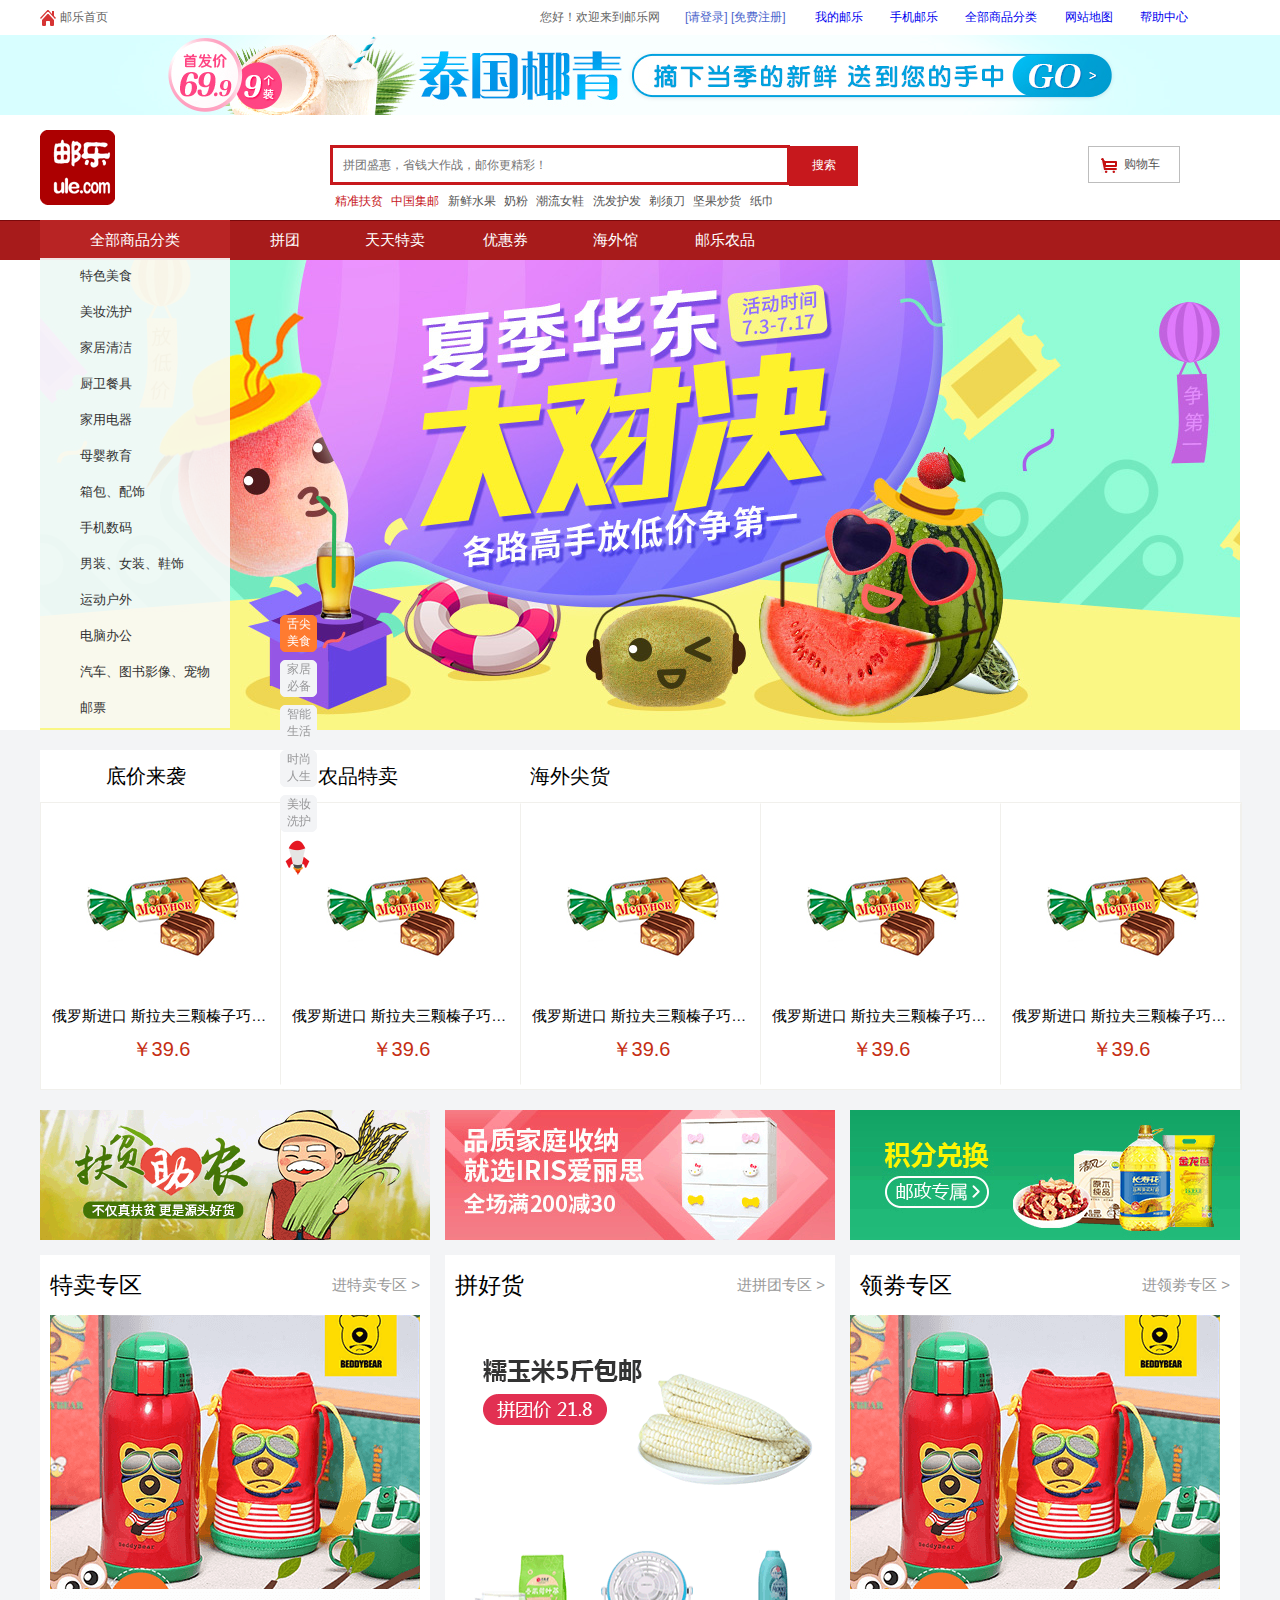
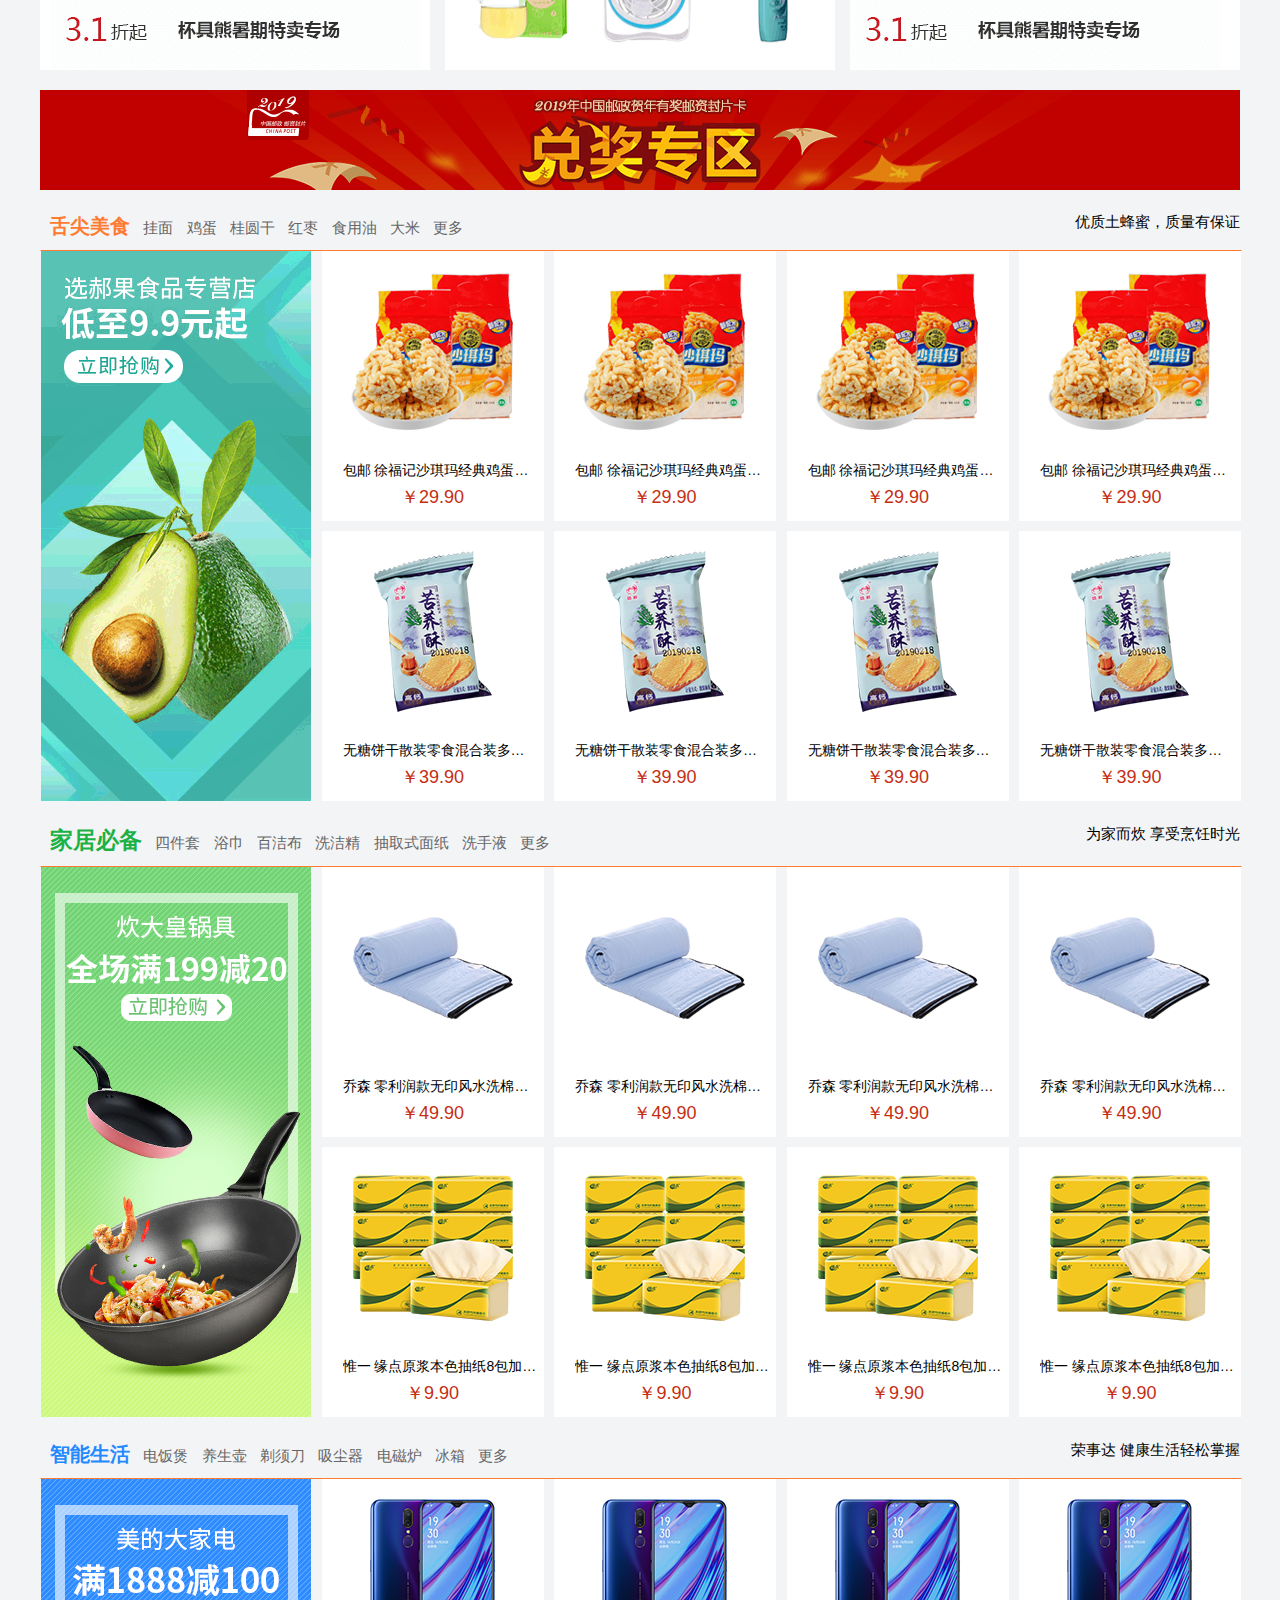
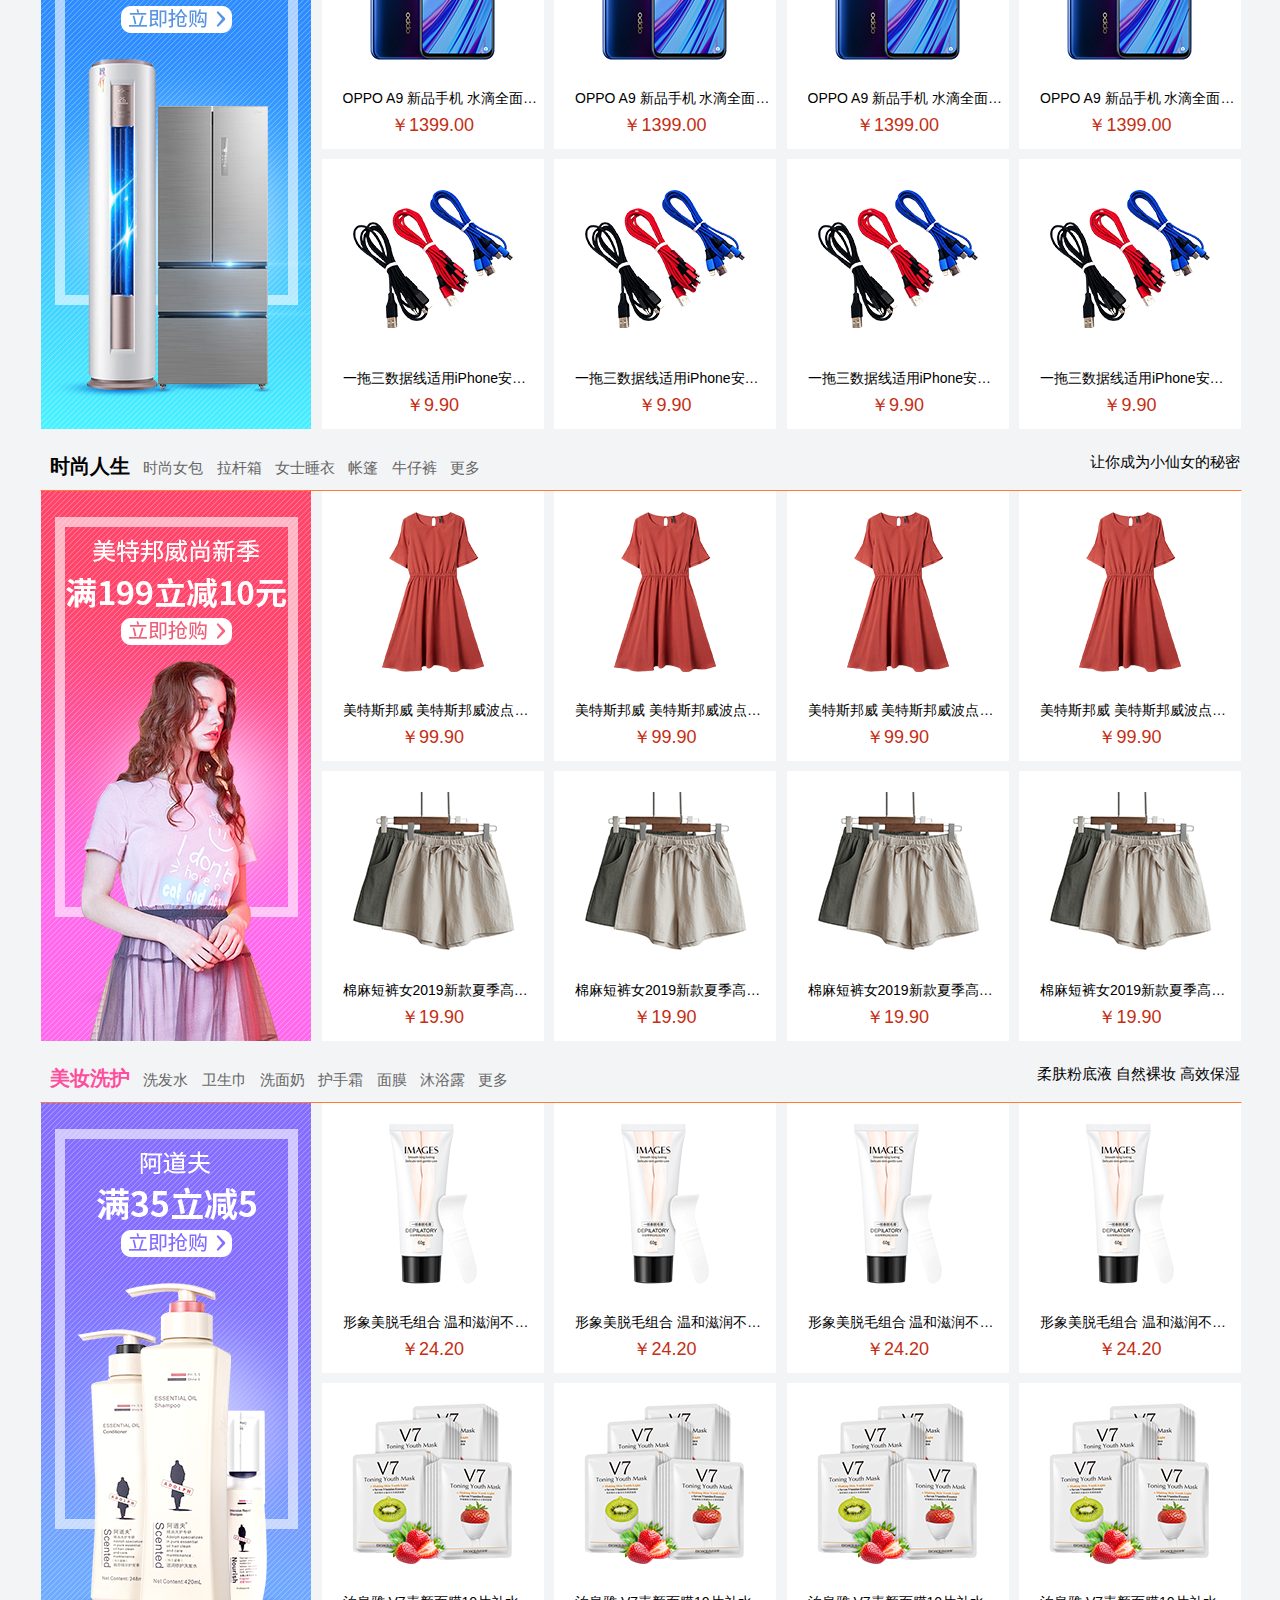
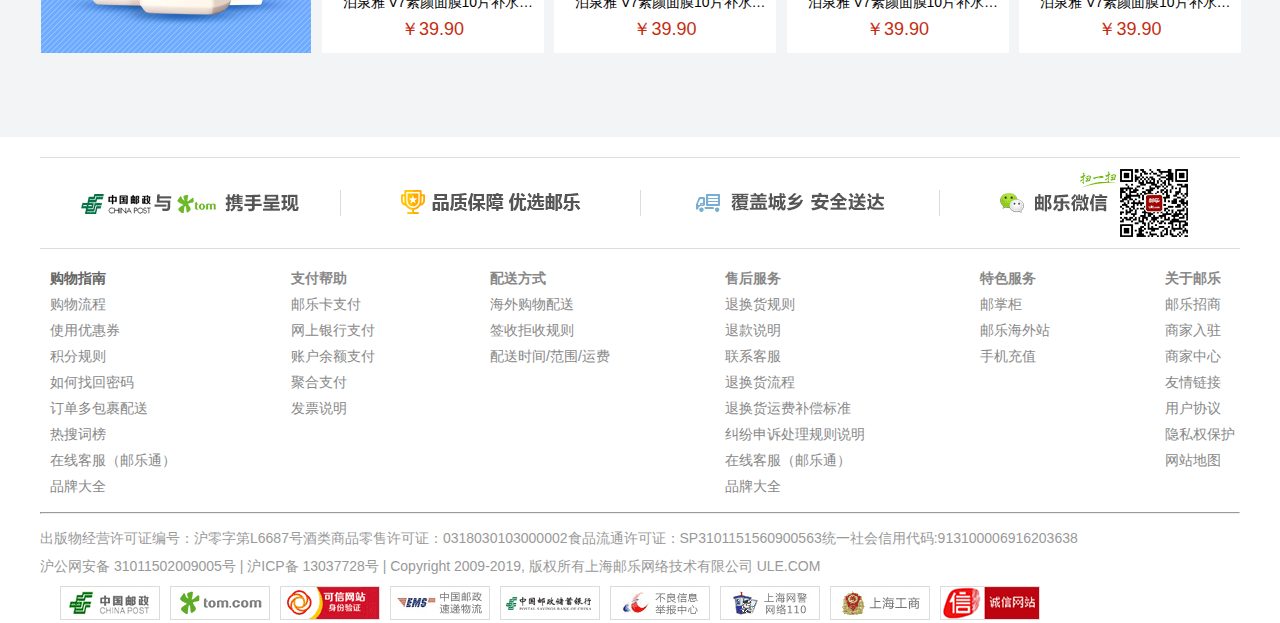
<file: index.html>
<!DOCTYPE html>
<html>

	<head>
		<meta charset="UTF-8">
		<title>邮乐网-网上购物新选择</title>
		<link rel="stylesheet" type="text/css" href="css/global.css" />
		<link rel="stylesheet" type="text/css" href="css/style.css" />
		<script type="text/javascript" src="js/jquery-1.12.4.js"></script>
		<script type="text/javascript" src="js/index.js"></script>
	</head>
	<body>
		<div class="top">
			<div class="main">
				<div class="top_le">
					<div style="padding-top: 10px;float: left;width:15px ;"><img src="img/top_1.png" /></div>
					<div style="line-height: 35px;float: left;margin-left: 5px;">
						<a href="index.html">邮乐首页</a>
					</div>
				</div>
				<div class="top_ri">
					<div class="top_ri_1">
						<a name="mmm6">您好！欢迎来到邮乐网</a>
					</div>
					<div class="top_ri_2">
						<a href="dl.html">[请登录]</a>
						<a href="zc.html">[免费注册]</a>
					</div>
					<div class="top_ri_3">
						<a href="#" class="hhh">我的邮乐</a>
						<!--<ul class="nnn">
							<li>我的订单</li>
							<li>我的收藏</li>
							<li>我的消息</li>
						</ul>-->
					</div>
					<div class="top_ri_5">
						<a href="#">手机邮乐</a>
					</div>
					<div class="top_ri_4">
						<a href="#">全部商品分类</a>
					</div>
					<div class="top_ri_5">
						<a href="#">网站地图</a>
					</div>
					<div class="top_ri_5">

						<a href="#">帮助中心</a>

					</div>
				</div>

			</div>
			<div class="dd1">
			</div>
			<div class="main">
				<div class="se_1">
					<div style="margin-top: 15px;float: left;width:290px ;">
						<a href="index.html"><img src="img/top2.png" /></a>
					</div>
					<div style="float: left;margin-top: 30px;">
						<input type="search" placeholder="拼团盛惠，省钱大作战，邮你更精彩！" class="inp" />
						<input type="submit" class="sub" value="搜索" />
						<div class="dhl_d">
							<span><a href="#" style="color: #c7181d;">精准扶贫</a></span>
							<span><a href="#" style="color: #c7181d;">中国集邮</a></span>
							<span><a href="#"> 新鲜水果</a></span>
							<span><a href="#">奶粉</a></span>
							<span><a href="#">潮流女鞋</a></span>
							<span><a href="#"> 洗发护发</a></span>
							<span><a href="#"> 剃须刀</a></span>
							<span><a href="#"> 坚果炒货</a></span>
							<span><a href="#">纸巾</a></span>

						</div>
					</div>
					<div class="gwc">
						<div style="margin-left: 10px;">
							<a href="shopping.html">
								<span style="float: left;width: 20px;"><img src="img/gwc.gif" style="padding-top: 10px;" /></span>
								<span style="float: left;width: 45px;line-height: 35px;margin-left: 5px;">购物车</span>
							</a>
						</div>
					</div>
				</div>
			</div>

		</div>
		<div class="dhl">
			<div class="main">
				<ul>
					<li class="fo1">全部商品分类</li>
					<li class="fo2">拼团</li>
					<li class="fo2">
						<a href="meidi.html">天天特卖</a>
					</li>
					<li class="fo2">优惠券</li>
					<li class="fo2">海外馆</li>
					<li class="fo2">邮乐农品</li>
				</ul>
</div>
 <!--<div style="background-color: #999999;float:left;width: 100%;height: 200px;"> </div>-->
<div class="main">
				<div class="lb">
					<ul>
						<li><img src="img/lb_1.jpg" /></li>
						<li><img src="img/lb_2.jpg" /></li>
						<li><img src="img/lb_3.jpg" /></li>
						<li><img src="img/lb_4.jpg" /></li>
					</ul>
				</div>
				<div class="re_1">
					<div class="ds_1">特色美食
						<div class="me1">
							<div class="me2">
								<div class="me3">新鲜水果</div>
								<div class="me4">
									<span>杨梅</span>
									<span>樱桃</span>
									<span>芒果</span>
									<span>桃荔枝</span>
									<span>哈密瓜/甜瓜柠檬</span>
									<span>苹果</span>
									<span>橙/橘/柚子</span>
									<span>梨</span>
									<span>百香果</span>
									<span>奇异果</span>
									<span>香蕉</span>
									<span>枇杷</span>
									<span>菠萝/凤梨</span>
									<span>火龙果</span>
									<span>榴莲/山竹</span>
									<span>芭乐/番石榴/石榴</span>
									<span>牛油果/蓝莓</span>
									<div style="width: 610px;float: right;">
										<hr/>
									</div>
								</div>
							</div>
							<div class="me2">
								<div class="me3">蔬菜果类</div>
								<div class="me4">
									<span>蛋类</span>
									<span>土豆/洋芋</span>
									<span>地瓜/红薯</span>
									<span>玉米</span>
									<span>茄果</span>
									<span>瓜类</span>
									<span>葱姜蒜椒</span>
									<span>菌菇类</span>
									<span>根茎类</span>
									<span>叶菜类</span>
									<span>肉类</span>
									<span>海鲜水产</span>
									<div style="width: 610px;float: right;">
										<hr/>
									</div>
								</div>
							</div>
							<div class="me2">
								<div class="me3">休闲零食</div>
								<div class="me4">
									<span>坚果炒货</span>
									<span>肉类零食</span>
									<span>膨化零食</span>
									<span>海味小食</span>
									<span>饼干糕点</span>
									<span>蜜饯果干</span>
									<span>糖果/巧克力</span>
									<span>果冻布丁</span>
									<div style="width: 610px;float: right;">
										<hr/>
									</div>
								</div>
							</div>
							<div class="me2">
								<div class="me3">蔬菜果类</div>
								<div class="me4">
									<span>蛋类</span>
									<span>土豆/洋芋</span>
									<span>地瓜/红薯</span>
									<span>玉米</span>
									<span>茄果</span>
									<span>瓜类</span>
									<span>葱姜蒜椒</span>
									<span>菌菇类</span>
									<span>根茎类</span>
									<span>叶菜类</span>
									<span>肉类</span>
									<span>海鲜水产</span>
									<div style="width: 610px;float: right;">
										<hr/>
									</div>
								</div>
							</div>
							<div class="me2">
								<div class="me3">休闲零食</div>
								<div class="me4">
									<span>坚果炒货</span>
									<span>肉类零食</span>
									<span>膨化零食</span>
									<span>海味小食</span>
									<span>饼干糕点</span>
									<span>蜜饯果干</span>
									<span>糖果/巧克力</span>
									<span>果冻布丁</span>
									<div style="width: 610px;float: right;">
										<hr/>
									</div>
								</div>
							</div>
							<div style="float: right;margin-top: -300px;"><img src="img/hhh_1.gif" alt="" /></div>
							<div class="me2">
								<div class="me3">新鲜水果</div>
								<div class="me4">
									<span>杨梅</span>
									<span>樱桃</span>
									<span>芒果</span>
									<span>桃荔枝</span>
									<span>哈密瓜/甜瓜柠檬</span>
									<span>苹果</span>
									<span>橙/橘/柚子</span>
									<span>梨</span>
									<span>百香果</span>
									<span>奇异果</span>
									<span>香蕉</span>
									<span>枇杷</span>
									<span>菠萝/凤梨</span>
									<span>火龙果</span>
									<span>榴莲/山竹</span>
									<span>芭乐/番石榴/石榴</span>
									<span>牛油果/蓝莓</span>
								</div>

							</div>

						</div>

					</div>

					<div class="ds_1">美妆洗护
						<div class="me1">

							<div class="me2">
								<div class="me3">新鲜水果</div>
								<div class="me4">
									<span>杨梅</span>
									<span>樱桃</span>
									<span>芒果</span>
									<span>桃荔枝</span>
									<span>哈密瓜/甜瓜柠檬</span>
									<span>苹果</span>
									<span>橙/橘/柚子</span>
									<span>梨</span>
									<span>百香果</span>
									<span>奇异果</span>
									<span>香蕉</span>
									<span>枇杷</span>
									<span>菠萝/凤梨</span>
									<span>火龙果</span>
									<span>榴莲/山竹</span>
									<span>芭乐/番石榴/石榴</span>
									<span>牛油果/蓝莓</span>
									<div style="width: 610px;float: right;">
										<hr/>
									</div>
								</div>
							</div>
							<div class="me2">
								<div class="me3">蔬菜果类</div>
								<div class="me4">
									<span>蛋类</span>
									<span>土豆/洋芋</span>
									<span>地瓜/红薯</span>
									<span>玉米</span>
									<span>茄果</span>
									<span>瓜类</span>
									<span>葱姜蒜椒</span>
									<span>菌菇类</span>
									<span>根茎类</span>
									<span>叶菜类</span>
									<span>肉类</span>
									<span>海鲜水产</span>
									<div style="width: 610px;float: right;">
										<hr/>
									</div>
								</div>
							</div>
							<div class="me2">
								<div class="me3">休闲零食</div>
								<div class="me4">
									<span>坚果炒货</span>
									<span>肉类零食</span>
									<span>膨化零食</span>
									<span>海味小食</span>
									<span>饼干糕点</span>
									<span>蜜饯果干</span>
									<span>糖果/巧克力</span>
									<span>果冻布丁</span>
									<div style="width: 610px;float: right;">
										<hr/>
									</div>
								</div>
							</div>
							<div class="me2">
								<div class="me3">蔬菜果类</div>
								<div class="me4">
									<span>蛋类</span>
									<span>土豆/洋芋</span>
									<span>地瓜/红薯</span>
									<span>玉米</span>
									<span>茄果</span>
									<span>瓜类</span>
									<span>葱姜蒜椒</span>
									<span>菌菇类</span>
									<span>根茎类</span>
									<span>叶菜类</span>
									<span>肉类</span>
									<span>海鲜水产</span>
									<div style="width: 610px;float: right;">
										<hr/>
									</div>
								</div>
							</div>
							<div class="me2">
								<div class="me3">休闲零食</div>
								<div class="me4">
									<span>坚果炒货</span>
									<span>肉类零食</span>
									<span>膨化零食</span>
									<span>海味小食</span>
									<span>饼干糕点</span>
									<span>蜜饯果干</span>
									<span>糖果/巧克力</span>
									<span>果冻布丁</span>
								</div>
							</div>
							<div style="float: right;margin-top: -300px;"><img src="img/hhh_2.gif" alt="" /></div>
						</div>
					</div>
					<div class="ds_1">家居清洁
						<div class="me1">
							<div class="me2">
								<div class="me3">蔬菜果类</div>
								<div class="me4">
									<span>蛋类</span>
									<span>土豆/洋芋</span>
									<span>地瓜/红薯</span>
									<span>玉米</span>
									<span>茄果</span>
									<span>瓜类</span>
									<span>葱姜蒜椒</span>
									<span>菌菇类</span>
									<span>根茎类</span>
									<span>叶菜类</span>
									<span>肉类</span>
									<span>海鲜水产</span>
									<div style="width: 610px;float: right;">
										<hr/>
									</div>
								</div>
							</div>
							<div class="me2">
								<div class="me3">休闲零食</div>
								<div class="me4">
									<span>坚果炒货</span>
									<span>肉类零食</span>
									<span>膨化零食</span>
									<span>海味小食</span>
									<span>饼干糕点</span>
									<span>蜜饯果干</span>
									<span>糖果/巧克力</span>
									<span>果冻布丁</span>
								</div>
							</div>

							<div style="float: right;margin-top: -80px;"><img src="img/hhh_3.gif" alt="" /></div>
						</div>
					</div>
					<div class="ds_1">厨卫餐具

						<div class="me1">
							<div class="me2">
								<div class="me3">休闲零食</div>
								<div class="me4">
									<span>坚果炒货</span>
									<span>肉类零食</span>
									<span>膨化零食</span>
									<span>海味小食</span>
									<span>饼干糕点</span>
									<span>蜜饯果干</span>
									<span>糖果/巧克力</span>
									<span>果冻布丁</span>
									<div style="width: 610px;float: right;">
										<hr/>
									</div>
								</div>
							</div>
							<div class="me2">
								<div class="me3">新鲜水果</div>
								<div class="me4">
									<span>杨梅</span>
									<span>樱桃</span>
									<span>芒果</span>
									<span>桃荔枝</span>
									<span>哈密瓜/甜瓜柠檬</span>
									<span>苹果</span>
									<span>橙/橘/柚子</span>
									<span>梨</span>
									<span>百香果</span>
									<span>奇异果</span>
									<span>香蕉</span>
									<span>枇杷</span>
									<span>菠萝/凤梨</span>
									<span>火龙果</span>
									<span>榴莲/山竹</span>
									<span>芭乐/番石榴/石榴</span>
									<span>牛油果/蓝莓</span>
									<div style="width: 610px;float: right;">
										<hr/>
									</div>
								</div>
							</div>
							<div class="me2">
								<div class="me3">蔬菜果类</div>
								<div class="me4">
									<span>蛋类</span>
									<span>土豆/洋芋</span>
									<span>地瓜/红薯</span>
									<span>玉米</span>
									<span>茄果</span>
									<span>瓜类</span>
									<span>葱姜蒜椒</span>
									<span>菌菇类</span>
									<span>根茎类</span>
									<span>叶菜类</span>
									<span>肉类</span>
									<span>海鲜水产</span>
									<div style="width: 610px;float: right;">
										<hr/>
									</div>
								</div>
							</div>
							<div class="me2">
								<div class="me3">休闲零食</div>
								<div class="me4">
									<span>坚果炒货</span>
									<span>肉类零食</span>
									<span>膨化零食</span>
									<span>海味小食</span>
									<span>饼干糕点</span>
									<span>蜜饯果干</span>
									<span>糖果/巧克力</span>
									<span>果冻布丁</span>
									<div style="width: 610px;float: right;">
										<hr/>
									</div>
								</div>
							</div>
							<div class="me2">
								<div class="me3">蔬菜果类</div>
								<div class="me4">
									<span>蛋类</span>
									<span>土豆/洋芋</span>
									<span>地瓜/红薯</span>
									<span>玉米</span>
									<span>茄果</span>
									<span>瓜类</span>
									<span>葱姜蒜椒</span>
									<span>菌菇类</span>
									<span>根茎类</span>
									<span>叶菜类</span>
									<span>肉类</span>
									<span>海鲜水产</span>
									<div style="width: 610px;float: right;">
										<hr/>
									</div>
								</div>
							</div>
							<div class="me2">
								<div class="me3">休闲零食</div>
								<div class="me4">
									<span>坚果炒货</span>
									<span>肉类零食</span>
									<span>膨化零食</span>
									<span>海味小食</span>
									<span>饼干糕点</span>
									<span>蜜饯果干</span>
									<span>糖果/巧克力</span>
									<span>果冻布丁</span>
								</div>
							</div>
							<div style="float: right;margin-top: -350px;"><img src="img/hhh_1.gif" alt="" /></div>
						</div>
					</div>
					<div class="ds_1">家用电器

						<div class="me1">
							<div class="me2">
								<div class="me3">新鲜水果</div>
								<div class="me4">
									<span>杨梅</span>
									<span>樱桃</span>
									<span>芒果</span>
									<span>桃荔枝</span>
									<span>哈密瓜/甜瓜柠檬</span>
									<span>苹果</span>
									<span>橙/橘/柚子</span>
									<span>梨</span>
									<span>百香果</span>
									<span>奇异果</span>
									<span>香蕉</span>
									<span>枇杷</span>
									<span>菠萝/凤梨</span>
									<span>火龙果</span>
									<span>榴莲/山竹</span>
									<span>芭乐/番石榴/石榴</span>
									<span>牛油果/蓝莓</span>
									<div style="width: 610px;float: right;">
										<hr/>
									</div>
								</div>
							</div>
							<div class="me2">
								<div class="me3">蔬菜果类</div>
								<div class="me4">
									<span>蛋类</span>
									<span>土豆/洋芋</span>
									<span>地瓜/红薯</span>
									<span>玉米</span>
									<span>茄果</span>
									<span>瓜类</span>
									<span>葱姜蒜椒</span>
									<span>菌菇类</span>
									<span>根茎类</span>
									<span>叶菜类</span>
									<span>肉类</span>
									<span>海鲜水产</span>
									<div style="width: 610px;float: right;">
										<hr/>
									</div>
								</div>
							</div>
							<div class="me2">
								<div class="me3">休闲零食</div>
								<div class="me4">
									<span>坚果炒货</span>
									<span>肉类零食</span>
									<span>膨化零食</span>
									<span>海味小食</span>
									<span>饼干糕点</span>
									<span>蜜饯果干</span>
									<span>糖果/巧克力</span>
									<span>果冻布丁</span>
									<div style="width: 610px;float: right;">
										<hr/>
									</div>
								</div>
							</div>
							<div class="me2">
								<div class="me3">蔬菜果类</div>
								<div class="me4">
									<span>蛋类</span>
									<span>土豆/洋芋</span>
									<span>地瓜/红薯</span>
									<span>玉米</span>
									<span>茄果</span>
									<span>瓜类</span>
									<span>葱姜蒜椒</span>
									<span>菌菇类</span>
									<span>根茎类</span>
									<span>叶菜类</span>
									<span>肉类</span>
									<span>海鲜水产</span>
									<div style="width: 610px;float: right;">
										<hr/>
									</div>
								</div>
							</div>
							<div class="me2">
								<div class="me3">休闲零食</div>
								<div class="me4">
									<span>坚果炒货</span>
									<span>肉类零食</span>
									<span>膨化零食</span>
									<span>海味小食</span>
									<span>饼干糕点</span>
									<span>蜜饯果干</span>
									<span>糖果/巧克力</span>
									<span>果冻布丁</span>
								</div>
							</div>
							<div style="float: right;margin-top: -300px;"><img src="img/hhh_2.gif" alt="" /></div>
						</div>
					</div>
					<div class="ds_1">

						<div class="me1">

							<div class="me2">
								<div class="me3">新鲜水果</div>
								<div class="me4">
									<span>杨梅</span>
									<span>樱桃</span>
									<span>芒果</span>
									<span>桃荔枝</span>
									<span>哈密瓜/甜瓜柠檬</span>
									<span>苹果</span>
									<span>橙/橘/柚子</span>
									<span>梨</span>
									<span>百香果</span>
									<span>奇异果</span>
									<span>香蕉</span>
									<span>枇杷</span>
									<span>菠萝/凤梨</span>
									<span>火龙果</span>
									<span>榴莲/山竹</span>
									<span>芭乐/番石榴/石榴</span>
									<span>牛油果/蓝莓</span>
								</div>
							</div>
							<div style="float: right;margin-top: 0px;"><img src="img/hhh_3.gif" alt="" /></div>

						</div>
						母婴教育</div>
					<div class="ds_1">
						<div class="me1">

							<div class="me2">
								<div class="me3">休闲零食</div>
								<div class="me4">
									<span>坚果炒货</span>
									<span>肉类零食</span>
									<span>膨化零食</span>
									<span>海味小食</span>
									<span>饼干糕点</span>
									<span>蜜饯果干</span>
									<span>糖果/巧克力</span>
									<span>果冻布丁</span>
									<div style="width: 610px;float: right;">
										<hr/>
									</div>
								</div>
							</div>
							<div class="me2">
								<div class="me3">新鲜水果</div>
								<div class="me4">
									<span>杨梅</span>
									<span>樱桃</span>
									<span>芒果</span>
									<span>桃荔枝</span>
									<span>哈密瓜/甜瓜柠檬</span>
									<span>苹果</span>
									<span>橙/橘/柚子</span>
									<span>梨</span>
									<span>百香果</span>
									<span>奇异果</span>
									<span>香蕉</span>
									<span>枇杷</span>
									<span>菠萝/凤梨</span>
									<span>火龙果</span>
									<span>榴莲/山竹</span>
									<span>芭乐/番石榴/石榴</span>
									<span>牛油果/蓝莓</span>
									<div style="width: 610px;float: right;">
										<hr/>
									</div>
								</div>
							</div>
							<div class="me2">
								<div class="me3">蔬菜果类</div>
								<div class="me4">
									<span>蛋类</span>
									<span>土豆/洋芋</span>
									<span>地瓜/红薯</span>
									<span>玉米</span>
									<span>茄果</span>
									<span>瓜类</span>
									<span>葱姜蒜椒</span>
									<span>菌菇类</span>
									<span>根茎类</span>
									<span>叶菜类</span>
									<span>肉类</span>
									<span>海鲜水产</span>
									<div style="width: 610px;float: right;">
										<hr/>
									</div>
								</div>
							</div>
							<div class="me2">
								<div class="me3">休闲零食</div>
								<div class="me4">
									<span>坚果炒货</span>
									<span>肉类零食</span>
									<span>膨化零食</span>
									<span>海味小食</span>
									<span>饼干糕点</span>
									<span>蜜饯果干</span>
									<span>糖果/巧克力</span>
									<span>果冻布丁</span>
									<div style="width: 610px;float: right;">
										<hr/>
									</div>
								</div>
							</div>
							<div class="me2">
								<div class="me3">休闲零食</div>
								<div class="me4">
									<span>坚果炒货</span>
									<span>肉类零食</span>
									<span>膨化零食</span>
									<span>海味小食</span>
									<span>饼干糕点</span>
									<span>蜜饯果干</span>
									<span>糖果/巧克力</span>
									<span>果冻布丁</span>
								</div>
							</div>
							<div style="float: right;margin-top: -270px;"><img src="img/hhh_1.gif" alt="" /></div>
						</div>
						箱包、配饰</div>
					<div class="ds_1">
						<div class="me1">

							<div class="me2">
								<div class="me3">新鲜水果</div>
								<div class="me4">
									<span>杨梅</span>
									<span>樱桃</span>
									<span>芒果</span>
									<span>桃荔枝</span>
									<span>哈密瓜/甜瓜柠檬</span>
									<span>苹果</span>
									<span>橙/橘/柚子</span>
									<span>梨</span>
									<span>百香果</span>
									<span>奇异果</span>
									<span>香蕉</span>
									<span>枇杷</span>
									<span>菠萝/凤梨</span>
									<span>火龙果</span>
									<span>榴莲/山竹</span>
									<span>芭乐/番石榴/石榴</span>
									<span>牛油果/蓝莓</span>
									<div style="width: 610px;float: right;">
										<hr/>
									</div>
								</div>
							</div>
							<div class="me2">
								<div class="me3">蔬菜果类</div>
								<div class="me4">
									<span>蛋类</span>
									<span>土豆/洋芋</span>
									<span>地瓜/红薯</span>
									<span>玉米</span>
									<span>茄果</span>
									<span>瓜类</span>
									<span>葱姜蒜椒</span>
									<span>菌菇类</span>
									<span>根茎类</span>
									<span>叶菜类</span>
									<span>肉类</span>
									<span>海鲜水产</span>
									<div style="width: 610px;float: right;">
										<hr/>
									</div>
								</div>
							</div>
							<div class="me2">
								<div class="me3">休闲零食</div>
								<div class="me4">
									<span>坚果炒货</span>
									<span>肉类零食</span>
									<span>膨化零食</span>
									<span>海味小食</span>
									<span>饼干糕点</span>
									<span>蜜饯果干</span>
									<span>糖果/巧克力</span>
									<span>果冻布丁</span>
									<div style="width: 610px;float: right;">
										<hr/>
									</div>
								</div>
							</div>
							<div class="me2">
								<div class="me3">蔬菜果类</div>
								<div class="me4">
									<span>蛋类</span>
									<span>土豆/洋芋</span>
									<span>地瓜/红薯</span>
									<span>玉米</span>
									<span>茄果</span>
									<span>瓜类</span>
									<span>葱姜蒜椒</span>
									<span>菌菇类</span>
									<span>根茎类</span>
									<span>叶菜类</span>
									<span>肉类</span>
									<span>海鲜水产</span>
									<div style="width: 610px;float: right;">
										<hr/>
									</div>
								</div>
							</div>
							<div class="me2">
								<div class="me3">休闲零食</div>
								<div class="me4">
									<span>坚果炒货</span>
									<span>肉类零食</span>
									<span>膨化零食</span>
									<span>海味小食</span>
									<span>饼干糕点</span>
									<span>蜜饯果干</span>
									<span>糖果/巧克力</span>
									<span>果冻布丁</span>
								</div>
							</div>
							<div style="float: right;margin-top: -300px;"><img src="img/hhh_2.gif" alt="" /></div>
						</div>手机数码</div>
					<div class="ds_1">
						<div class="me1">
							<div class="me2">
								<div class="me3">休闲零食</div>
								<div class="me4">
									<span>坚果炒货</span>
									<span>肉类零食</span>
									<span>膨化零食</span>
									<span>海味小食</span>
									<span>饼干糕点</span>
									<span>蜜饯果干</span>
									<span>糖果/巧克力</span>
									<span>果冻布丁</span>
									<div style="width: 610px;float: right;">
										<hr/>
									</div>
								</div>
							</div>

							<div class="me2">
								<div class="me3">蔬菜果类</div>
								<div class="me4">
									<span>蛋类</span>
									<span>土豆/洋芋</span>
									<span>地瓜/红薯</span>
									<span>玉米</span>
									<span>茄果</span>
									<span>瓜类</span>
									<span>葱姜蒜椒</span>
									<span>菌菇类</span>
									<span>根茎类</span>
									<span>叶菜类</span>
									<span>肉类</span>
									<span>海鲜水产</span>
									<div style="width: 610px;float: right;">
										<hr/>
									</div>
								</div>
							</div>
							<div class="me2">
								<div class="me3">休闲零食</div>
								<div class="me4">
									<span>坚果炒货</span>
									<span>肉类零食</span>
									<span>膨化零食</span>
									<span>海味小食</span>
									<span>饼干糕点</span>
									<span>蜜饯果干</span>
									<span>糖果/巧克力</span>
									<span>果冻布丁</span>
									<div style="width: 610px;float: right;">
										<hr/>
									</div>
								</div>
							</div>

							<div class="me2">
								<div class="me3">休闲零食</div>
								<div class="me4">
									<span>坚果炒货</span>
									<span>肉类零食</span>
									<span>膨化零食</span>
									<span>海味小食</span>
									<span>饼干糕点</span>
									<span>蜜饯果干</span>
									<span>糖果/巧克力</span>
									<span>果冻布丁</span>
								</div>
							</div>
							<div style="float: right;margin-top: -180px;"><img src="img/hhh_3.gif" alt="" /></div>
						</div>
						男装、女装、鞋饰</div>
					<div class="ds_1">
						<div class="me1">

							<div class="me2">
								<div class="me3">休闲零食</div>
								<div class="me4">
									<span>坚果炒货</span>
									<span>肉类零食</span>
									<span>膨化零食</span>
									<span>海味小食</span>
									<span>饼干糕点</span>
									<span>蜜饯果干</span>
									<span>糖果/巧克力</span>
									<span>果冻布丁</span>
									<div style="width: 610px;float: right;">
										<hr/>
									</div>
								</div>
							</div>
							<div class="me2">
								<div class="me3">新鲜水果</div>
								<div class="me4">
									<span>杨梅</span>
									<span>樱桃</span>
									<span>芒果</span>
									<span>桃荔枝</span>
									<span>哈密瓜/甜瓜柠檬</span>
									<span>苹果</span>
									<span>橙/橘/柚子</span>
									<span>梨</span>
									<span>百香果</span>
									<span>奇异果</span>
									<span>香蕉</span>
									<span>枇杷</span>
									<span>菠萝/凤梨</span>
									<span>火龙果</span>
									<span>榴莲/山竹</span>
									<span>芭乐/番石榴/石榴</span>
									<span>牛油果/蓝莓</span>
								</div>
							</div>

							<div style="float: right;margin-top: -50px;"><img src="img/hhh_1.gif" alt="" /></div>
						</div>
						运动户外</div>
					<div class="ds_1">
						<div class="me1">
							<div class="me2">
								<div class="me3">休闲零食</div>
								<div class="me4">
									<span>坚果炒货</span>
									<span>肉类零食</span>
									<span>膨化零食</span>
									<span>海味小食</span>
									<span>饼干糕点</span>
									<span>蜜饯果干</span>
									<span>糖果/巧克力</span>
									<span>果冻布丁</span>
									<div style="width: 610px;float: right;">
										<hr/>
									</div>
								</div>
							</div>
							<div class="me2">

								<div class="me3">休闲零食</div>
								<div class="me4">
									<span>坚果炒货</span>
									<span>肉类零食</span>
									<span>膨化零食</span>
									<span>海味小食</span>
									<span>饼干糕点</span>
									<span>蜜饯果干</span>
									<span>糖果/巧克力</span>
									<span>果冻布丁</span>
									<div style="width: 610px;float: right;">
										<hr/>
									</div>
								</div>
							</div>
							<div class="me2">
								<div class="me3">新鲜水果</div>
								<div class="me4">
									<span>杨梅</span>
									<span>樱桃</span>
									<span>芒果</span>
									<span>桃荔枝</span>
									<span>哈密瓜/甜瓜柠檬</span>
									<span>苹果</span>
									<span>橙/橘/柚子</span>
									<span>梨</span>
									<span>百香果</span>
									<span>奇异果</span>
									<span>香蕉</span>
									<span>枇杷</span>
									<span>菠萝/凤梨</span>
									<span>火龙果</span>
									<span>榴莲/山竹</span>
									<span>芭乐/番石榴/石榴</span>
									<span>牛油果/蓝莓</span>

								</div>
							</div>
							<div style="float: right;margin-top: -170px;"><img src="img/hhh_2.gif" alt="" /></div>
						</div>
						电脑办公</div>
					<div class="ds_1">
						<div class="me1">

							<div class="me2">
								<div class="me3">蔬菜果类</div>
								<div class="me4">
									<span>蛋类</span>
									<span>土豆/洋芋</span>
									<span>地瓜/红薯</span>
									<span>玉米</span>
									<span>茄果</span>
									<span>瓜类</span>
									<span>葱姜蒜椒</span>
									<span>菌菇类</span>
									<span>根茎类</span>
									<span>叶菜类</span>
									<span>肉类</span>
									<span>海鲜水产</span>
									<div style="width: 610px;float: right;">
										<hr/>
									</div>
								</div>
								<div class="me2">
									<div class="me3">新鲜水果</div>
									<div class="me4">
										<span>杨梅</span>
										<span>樱桃</span>
										<span>芒果</span>
										<span>桃荔枝</span>
										<span>哈密瓜/甜瓜柠檬</span>
										<span>苹果</span>
										<span>橙/橘/柚子</span>
										<span>梨</span>
										<span>百香果</span>
										<span>奇异果</span>
										<span>香蕉</span>
										<span>枇杷</span>
										<span>菠萝/凤梨</span>
										<span>火龙果</span>
										<span>榴莲/山竹</span>
										<span>芭乐/番石榴/石榴</span>
										<span>牛油果/蓝莓</span>
										<div style="width: 610px;float: right;">
											<hr/>
										</div>
									</div>
								</div>

							</div>
							<div class="me2">
								<div class="me3">休闲零食</div>
								<div class="me4">
									<span>坚果炒货</span>
									<span>肉类零食</span>
									<span>膨化零食</span>
									<span>海味小食</span>
									<span>饼干糕点</span>
									<span>蜜饯果干</span>
									<span>糖果/巧克力</span>
									<span>果冻布丁</span>

								</div>
							</div>
							<div style="float: right;margin-top: -170px;"><img src="img/hhh_3.gif" alt="" /></div>

						</div>汽车、图书影像、宠物</div>
					<div class="ds_1">
						<div class="me1">

							<div class="me2">
								<div class="me3">休闲零食</div>
								<div class="me4">
									<span>坚果炒货</span>
									<span>肉类零食</span>
									<span>膨化零食</span>
									<span>海味小食</span>
									<span>饼干糕点</span>
									<span>蜜饯果干</span>
									<span>糖果/巧克力</span>
									<span>果冻布丁</span>
									<div style="width: 610px;float: right;">
										<hr/>
									</div>
								</div>
							</div>
							<div class="me2">
								<div class="me3">新鲜水果</div>
								<div class="me4">
									<span>杨梅</span>
									<span>樱桃</span>
									<span>芒果</span>
									<span>桃荔枝</span>
									<span>哈密瓜/甜瓜柠檬</span>
									<span>苹果</span>
									<span>橙/橘/柚子</span>
									<span>梨</span>
									<span>百香果</span>
									<span>奇异果</span>
									<span>香蕉</span>
									<span>枇杷</span>
									<span>菠萝/凤梨</span>
									<span>火龙果</span>
									<span>榴莲/山竹</span>
									<span>芭乐/番石榴/石榴</span>
									<span>牛油果/蓝莓</span>
									<div style="width: 610px;float: right;">
										<hr/>
									</div>
								</div>
							</div>
							<div class="me2">
								<div class="me3">蔬菜果类</div>
								<div class="me4">
									<span>蛋类</span>
									<span>土豆/洋芋</span>
									<span>地瓜/红薯</span>
									<span>玉米</span>
									<span>茄果</span>
									<span>瓜类</span>
									<span>葱姜蒜椒</span>
									<span>菌菇类</span>
									<span>根茎类</span>
									<span>叶菜类</span>
									<span>肉类</span>
									<span>海鲜水产</span>
									<div style="width: 610px;float: right;">
										<hr/>
									</div>
								</div>
							</div>
							<div class="me2">
								<div class="me3">休闲零食</div>
								<div class="me4">
									<span>坚果炒货</span>
									<span>肉类零食</span>
									<span>膨化零食</span>
									<span>海味小食</span>
									<span>饼干糕点</span>
									<span>蜜饯果干</span>
									<span>糖果/巧克力</span>
									<span>果冻布丁</span>

								</div>
							</div>

							<div style="float: right;margin-top: -220px;"><img src="img/hhh_1.gif" alt="" /></div>
						</div>邮票</div>
				</div>
			</div>
			<div class="bo">
				<div class="main">
					<div class="bg">
						<div class="bj_3">
							<div class="bg_1">
								<a href="#" style="text-decoration: none;color: black;">底价来袭</a>
								<div class="men1">
									<div class="bj_2">
										<div class="bj_4" title="黑布林5斤包邮(第二件半价，合并一箱发九斤)">
											<div><img src="img/img_1.png" style="margin-left: 20px;"></div>
											<div style="text-align: center;">
												<div class="bjj5">黑布林5斤包邮(第二件半价，合并一箱发九斤)</div>
												<div style="color: #c52e13;margin-top: -10px;font-size: 20px;">￥19.9</div>
											</div>
										</div>
										<div class="bj_4" title="黑布林5斤包邮(第二件半价，合并一箱发九斤)">
											<div><img src="img/img_1.png" style="margin-left: 20px;"></div>
											<div style="text-align: center;">
												<div class="bjj5">黑布林5斤包邮(第二件半价，合并一箱发九斤)</div>
												<div style="color: #c52e13;margin-top: -10px;font-size: 20px;">￥19.9</div>
											</div>
										</div>
										<div class="bj_4" title="黑布林5斤包邮(第二件半价，合并一箱发九斤)">
											<div><img src="img/img_1.png" style="margin-left: 20px;"></div>
											<div style="text-align: center;">
												<div class="bjj5">黑布林5斤包邮(第二件半价，合并一箱发九斤)</div>
												<div style="color: #c52e13;margin-top: -10px;font-size: 20px;">￥19.9</div>
											</div>
										</div>
										<div class="bj_4" title="黑布林5斤包邮(第二件半价，合并一箱发九斤)">
											<div><img src="img/img_1.png" style="margin-left: 20px;"></div>
											<div style="text-align: center;">
												<div class="bjj5">黑布林5斤包邮(第二件半价，合并一箱发九斤)</div>
												<div style="color: #c52e13;margin-top: -10px;font-size: 20px;">￥19.9</div>
											</div>
										</div>
										<div class="bj_4" title="黑布林5斤包邮(第二件半价，合并一箱发九斤)">
											<div><img src="img/img_1.png" style="margin-left: 20px;"></div>
											<div style="text-align: center;">
												<div class="bjj5">黑布林5斤包邮(第二件半价，合并一箱发九斤)</div>
												<div style="color: #c52e13;margin-top: -10px;font-size: 20px;">￥19.9</div>
											</div>
										</div>

									</div>
								</div>
							</div>
							<div class="bg_1">
								<a href="#" style="text-decoration: none;color: black;">农品特卖</a>
								<div class="men2">
									<div class="bj_2">
										<div class="bj_4" title="[平阳馆]桃子水果新鲜蜜桃净重5斤装仅售16.8元">
											<div><img src="img/img_2.png" style="margin-left: 20px;"></div>
											<div style="text-align: center;">
												<div class="bjj5">[平阳馆]桃子水果新鲜蜜桃净重5斤装仅售16.8元</div>
												<div style="color: #c52e13;margin-top: -10px;font-size: 20px;">￥16.8</div>
											</div>
										</div>
										<div class="bj_4" title="[平阳馆]桃子水果新鲜蜜桃净重5斤装仅售16.8元">
											<div><img src="img/img_2.png" style="margin-left: 20px;"></div>
											<div style="text-align: center;">
												<div class="bjj5">[平阳馆]桃子水果新鲜蜜桃净重5斤装仅售16.8元</div>
												<div style="color: #c52e13;margin-top: -10px;font-size: 20px;">￥16.8</div>
											</div>
										</div>
										<div class="bj_4" title="[平阳馆]桃子水果新鲜蜜桃净重5斤装仅售16.8元">
											<div><img src="img/img_2.png" style="margin-left: 20px;"></div>
											<div style="text-align: center;">
												<div class="bjj5">[平阳馆]桃子水果新鲜蜜桃净重5斤装仅售16.8元</div>
												<div style="color: #c52e13;margin-top: -10px;font-size: 20px;">￥16.8</div>
											</div>
										</div>
										<div class="bj_4" title="[平阳馆]桃子水果新鲜蜜桃净重5斤装仅售16.8元">
											<div><img src="img/img_2.png" style="margin-left: 20px;"></div>
											<div style="text-align: center;">
												<div class="bjj5">[平阳馆]桃子水果新鲜蜜桃净重5斤装仅售16.8元</div>
												<div style="color: #c52e13;margin-top: -10px;font-size: 20px;">￥16.8</div>
											</div>
										</div>
										<div class="bj_4" title="[平阳馆]桃子水果新鲜蜜桃净重5斤装仅售16.8元">
											<div><img src="img/img_2.png" style="margin-left: 20px;"></div>
											<div style="text-align: center;">
												<div class="bjj5">[平阳馆]桃子水果新鲜蜜桃净重5斤装仅售16.8元</div>
												<div style="color: #c52e13;margin-top: -10px;font-size: 20px;">￥16.8</div>
											</div>
										</div>

									</div>
								</div>
							</div>
							<div class="bg_1">
								<a href="#" style="text-decoration: none;color: black;">海外尖货</a>
								<div class="men2">
									<div class="bj_2">
										<div class="bj_4" title="芭迪乐园莫吉托晒后修护身体乳200ml舒缓保湿润肤乳">
											<div><img src="img/img_3.png" style="margin-left: 20px;"></div>
											<div style="text-align: center;">
												<div class="bjj5">芭迪乐园莫吉托晒后修护身体乳200ml舒缓保湿润肤乳</div>
												<div style="color: #c52e13;margin-top: -10px;font-size: 20px;">￥48.8</div>
											</div>
										</div>
										<div class="bj_4" title="芭迪乐园莫吉托晒后修护身体乳200ml舒缓保湿润肤乳">
											<div><img src="img/img_3.png" style="margin-left: 20px;"></div>
											<div style="text-align: center;">
												<div class="bjj5">芭迪乐园莫吉托晒后修护身体乳200ml舒缓保湿润肤乳</div>
												<div style="color: #c52e13;margin-top: -10px;font-size: 20px;">￥48.8</div>
											</div>
										</div>
										<div class="bj_4" title="芭迪乐园莫吉托晒后修护身体乳200ml舒缓保湿润肤乳">
											<div><img src="img/img_3.png" style="margin-left: 20px;"></div>
											<div style="text-align: center;">
												<div class="bjj5">芭迪乐园莫吉托晒后修护身体乳200ml舒缓保湿润肤乳</div>
												<div style="color: #c52e13;margin-top: -10px;font-size: 20px;">￥48.8</div>
											</div>
										</div>
										<div class="bj_4" title="芭迪乐园莫吉托晒后修护身体乳200ml舒缓保湿润肤乳">
											<div><img src="img/img_3.png" style="margin-left: 20px;"></div>
											<div style="text-align: center;">
												<div class="bjj5">芭迪乐园莫吉托晒后修护身体乳200ml舒缓保湿润肤乳</div>
												<div style="color: #c52e13;margin-top: -10px;font-size: 20px;">￥48.8</div>
											</div>
										</div>
										<div class="bj_4" title="芭迪乐园莫吉托晒后修护身体乳200ml舒缓保湿润肤乳">
											<div><img src="img/img_3.png" style="margin-left: 20px;"></div>
											<div style="text-align: center;">
												<div class="bjj5">芭迪乐园莫吉托晒后修护身体乳200ml舒缓保湿润肤乳</div>
												<div style="color: #c52e13;margin-top: -10px;font-size: 20px;">￥48.8</div>
											</div>
										</div>

									</div>
								</div>
							</div>
						</div>
						<div class="bj_2">
							<div class="bj_4" title="俄罗斯进口   斯拉夫三颗榛子巧克力糖果1000g包邮">
								<div><img src="img/bj_1.jpg" style="margin-left: 20px;"></div>
								<div style="text-align: center;">
									<div class="bj_5">俄罗斯进口 斯拉夫三颗榛子巧克力糖果1000g包邮</div>
									<div style="color: #c52e13;margin-top: 10px;font-size: 20px;">￥39.6</div>
								</div>
							</div>
							<div class="bj_4" title="俄罗斯进口   斯拉夫三颗榛子巧克力糖果1000g包邮">
								<div><img src="img/bj_1.jpg" style="margin-left: 20px;"></div>
								<div style="text-align: center;">
									<div class="bj_5">俄罗斯进口 斯拉夫三颗榛子巧克力糖果1000g包邮</div>
									<div style="color: #c52e13;margin-top: 10px;font-size: 20px;">￥39.6</div>
								</div>
							</div>
							<div class="bj_4" title="俄罗斯进口   斯拉夫三颗榛子巧克力糖果1000g包邮">
								<div><img src="img/bj_1.jpg" style="margin-left: 20px;"></div>
								<div style="text-align: center;">
									<div class="bj_5">俄罗斯进口 斯拉夫三颗榛子巧克力糖果1000g包邮</div>
									<div style="color: #c52e13;margin-top: 10px;font-size: 20px;">￥39.6</div>
								</div>
							</div>
							<div class="bj_4" title="俄罗斯进口   斯拉夫三颗榛子巧克力糖果1000g包邮">
								<div><img src="img/bj_1.jpg" style="margin-left: 20px;"></div>
								<div style="text-align: center;">
									<div class="bj_5">俄罗斯进口 斯拉夫三颗榛子巧克力糖果1000g包邮</div>
									<div style="color: #c52e13;margin-top: 10px;font-size: 20px;">￥39.6</div>
								</div>
							</div>
							<div class="bj_4" title="俄罗斯进口   斯拉夫三颗榛子巧克力糖果1000g包邮">
								<div><img src="img/bj_1.jpg" style="margin-left: 20px;"></div>
								<div style="text-align: center;">
									<div class="bj_5">俄罗斯进口 斯拉夫三颗榛子巧克力糖果1000g包邮</div>
									<div style="color: #c52e13;margin-top: 10px;font-size: 20px;">￥39.6</div>
								</div>
							</div>
						</div>
					</div>
					<div style="float: left;margin-top: 20px; " class="bbb">
						<a href="#"><img src="img/fp_1.gif" style="float: left;" title="邮乐扶贫" /></a>
						<a href="#"><img src="img/fp_2.gif" style="float: left;margin-left: 15px;" title="品质家庭收纳 就选IRIS 全场满200减30" /></a>
						<a href="#"><img src="img/fp_3.gif" style="float: left;margin-left: 15px;" title="邮政积分" /></a>
					</div>

					<div class="xlb">
						<div class="xlb_1">特卖专区</div>
						<a href="#">
							<div class="xlb_2">进特卖专区 ></div>
						</a>
						<div class="xlb3">
							<ul>
								<li><img src="img/xlb_1.png" /></li>
								<li><img src="img/xlb_2.png" /></li>
								<li><img src="img/xlb3.png" /></li>
							</ul>
						</div>
					</div>
					<div class="xlb" style="margin-left: 15px;">
						<div class="xlb_1">拼好货</div>
						<a href="#">
							<div class="xlb_2">进拼团专区 ></div>
						</a>
						<div style="margin-left: 20px;
		    	    	    	margin-bottom:10px ;">
							<img src="img/xlb_4.gif" />
						</div>
					</div>
					<div class="xlb" style="margin-left: 15px;">
						<div class="xlb_1">领劵专区</div>
						<a href="#">
							<div class="xlb_2">进领劵专区 ></div>
						</a>
						<div class="xlb3">
							<img src="img/xlb_1.png" />
						</div>
					</div>
					<div style="margin-top: 20px;float: left;">
						<a href="#"><img src="img/body_1.gif" /></a>
					</div>
					<div class="body_1">
						<div style="float: left;">
							<span style="color:#ff7b30;font-size: 20px;font-weight: bold;padding-left: 10px;"><a name="mmm1"">舌尖美食</a></span>
							<span style="color: #666666;font-size: 15px;padding-left: 10px;">挂面</span>
							<span style="color: #666666;font-size: 15px;padding-left: 10px;">鸡蛋</span>
							<span style="color: #666666;font-size: 15px;padding-left: 10px;">桂圆干</span>
							<span style="color: #666666;font-size: 15px;padding-left: 10px;">红枣</span>
							<span style="color: #666666;font-size: 15px;padding-left: 10px;">食用油</span>
							<span style="color: #666666;font-size: 15px;padding-left: 10px;">大米</span>
							<span style="color: #666666;font-size: 15px;padding-left: 10px;">更多</span>
						</div>
						<div style="float: right;font-size: 15px;">
							优质土蜂蜜，质量有保证
						</div>
						<div class="body_2">
							<div style="float: left;">
								<a href="#"><img src="img/body_2.gif" /></a>
							</div>
							<div class="body_3">
								<div style="margin-left: 10px;"><img src="img/body_3.png" title="包邮   徐福记沙琪玛经典鸡蛋味袋装" /></div>
								<div class="body_4">包邮 徐福记沙琪玛经典鸡蛋味袋装</div>
								<div class="body_5">￥29.90</div>
							</div>
							<div class="body_3">
								<div style="margin-left: 10px;"><img src="img/body_3.png" title="包邮   徐福记沙琪玛经典鸡蛋味袋装" /></div>
								<div class="body_4">包邮 徐福记沙琪玛经典鸡蛋味袋装</div>
								<div class="body_5">￥29.90</div>
							</div>
							<div class="body_3">
								<div style="margin-left: 10px;"><img src="img/body_3.png" title="包邮   徐福记沙琪玛经典鸡蛋味袋装" /></div>
								<div class="body_4">包邮 徐福记沙琪玛经典鸡蛋味袋装</div>
								<div class="body_5">￥29.90</div>
							</div>
							<div class="body_3">
								<div style="margin-left: 10px;"><img src="img/body_3.png" title="包邮   徐福记沙琪玛经典鸡蛋味袋装" /></div>
								<div class="body_4">包邮 徐福记沙琪玛经典鸡蛋味袋装</div>
								<div class="body_5">￥29.90</div>
							</div>
							<div class="body_3" style="margin-top:10px;">
								<div style="margin-left: 10px;"><img src="img/pic_1.png" title="无糖饼干散装零食混合装多口味饼干 无蔗糖食品老少皆宜零食 1000g" /></div>
								<div class="body_4">无糖饼干散装零食混合装多口味饼干 无蔗糖食品老少皆宜零食 1000g</div>
								<div class="body_5">￥39.90</div>
							</div>
							<div class="body_3" style="margin-top:10px;">
								<div style="margin-left: 10px;"><img src="img/pic_1.png" title="无糖饼干散装零食混合装多口味饼干 无蔗糖食品老少皆宜零食 1000g" /></div>
								<div class="body_4">无糖饼干散装零食混合装多口味饼干 无蔗糖食品老少皆宜零食 1000g</div>
								<div class="body_5">￥39.90</div>
							</div>
							<div class="body_3" style="margin-top:10px;">
								<div style="margin-left: 10px;"><img src="img/pic_1.png" title="无糖饼干散装零食混合装多口味饼干 无蔗糖食品老少皆宜零食 1000g" /></div>
								<div class="body_4">无糖饼干散装零食混合装多口味饼干 无蔗糖食品老少皆宜零食 1000g</div>
								<div class="body_5">￥39.90</div>
							</div>
							<div class="body_3" style="margin-top:10px;">
								<div style="margin-left: 10px;"><img src="img/pic_1.png" title="无糖饼干散装零食混合装多口味饼干 无蔗糖食品老少皆宜零食 1000g" /></div>
								<div class="body_4">无糖饼干散装零食混合装多口味饼干 无蔗糖食品老少皆宜零食 1000g</div>
								<div class="body_5">￥39.90</div>
							</div>
						</div>
					</div>
					<div class="body_1">
						<div style="float: left;">
							<span style="color: #1bb145;font-size: 23px;font-weight: bold;padding-left: 10px;"><a name="mmm2">家居必备</a></span>
							<span style="color: #666666;font-size: 15px;padding-left: 10px;">四件套</span>
							<span style="color: #666666;font-size: 15px;padding-left: 10px;">浴巾</span>
							<span style="color: #666666;font-size: 15px;padding-left: 10px;">百洁布</span>
							<span style="color: #666666;font-size: 15px;padding-left: 10px;">洗洁精</span>
							<span style="color: #666666;font-size: 15px;padding-left: 10px;">抽取式面纸</span>
							<span style="color: #666666;font-size: 15px;padding-left: 10px;">洗手液</span>
							<span style="color: #666666;font-size: 15px;padding-left: 10px;">更多</span>
						</div>
						<div style="float: right; font-size: 15px;">
							为家而炊 享受烹饪时光
						</div>
						<div class="body_2">
							<div style="float: left;">
								<a href="#"><img src="img/pc_1.png" /></a>
							</div>
							<div class="body_3">
								<div style="margin-left: 10px;"><img src="img/pic_2.png" title="乔森  零利润款无印风水洗棉夏被限量500条" /></div>
								<div class="body_4">乔森 零利润款无印风水洗棉夏被限量500条</div>
								<div class="body_5">￥49.90</div>
							</div>
							<div class="body_3">
								<div style="margin-left: 10px;"><img src="img/pic_2.png" title="乔森  零利润款无印风水洗棉夏被限量500条" /></div>
								<div class="body_4">乔森 零利润款无印风水洗棉夏被限量500条</div>
								<div class="body_5">￥49.90</div>
							</div>
							<div class="body_3">
								<div style="margin-left: 10px;"><img src="img/pic_2.png" title="乔森  零利润款无印风水洗棉夏被限量500条" /></div>
								<div class="body_4">乔森 零利润款无印风水洗棉夏被限量500条</div>
								<div class="body_5">￥49.90</div>
							</div>
							<div class="body_3">
								<div style="margin-left: 10px;"><img src="img/pic_2.png" title="乔森  零利润款无印风水洗棉夏被限量500条" /></div>
								<div class="body_4">乔森 零利润款无印风水洗棉夏被限量500条</div>
								<div class="body_5">￥49.90</div>
							</div>
							<div class="body_3" style="margin-top:10px;">
								<div style="margin-left: 10px;"><img src="img/pic_3.png" title="惟一 缘点原浆本色抽纸8包加厚4层 卫生纸巾餐巾纸面巾纸" /></div>
								<div class="body_4">惟一 缘点原浆本色抽纸8包加厚4层 卫生纸巾餐巾纸面巾纸</div>
								<div class="body_5">￥9.90</div>
							</div>
							<div class="body_3" style="margin-top:10px;">
								<div style="margin-left: 10px;"><img src="img/pic_3.png" title="惟一 缘点原浆本色抽纸8包加厚4层 卫生纸巾餐巾纸面巾纸" /></div>
								<div class="body_4">惟一 缘点原浆本色抽纸8包加厚4层 卫生纸巾餐巾纸面巾纸</div>
								<div class="body_5">￥9.90</div>
							</div>
							<div class="body_3" style="margin-top:10px;">
								<div style="margin-left: 10px;"><img src="img/pic_3.png" title="惟一 缘点原浆本色抽纸8包加厚4层 卫生纸巾餐巾纸面巾纸" /></div>
								<div class="body_4">惟一 缘点原浆本色抽纸8包加厚4层 卫生纸巾餐巾纸面巾纸</div>
								<div class="body_5">￥9.90</div>
							</div>
							<div class="body_3" style="margin-top:10px;">
								<div style="margin-left: 10px;"><img src="img/pic_3.png" title="惟一 缘点原浆本色抽纸8包加厚4层 卫生纸巾餐巾纸面巾纸" /></div>
								<div class="body_4">惟一 缘点原浆本色抽纸8包加厚4层 卫生纸巾餐巾纸面巾纸</div>
								<div class="body_5">￥9.90</div>
							</div>
						</div>
					</div>
					<div class="body_1">
						<div style="float: left;">
							<span style="color:#2289ff;font-size: 20px;font-weight: bold;padding-left: 10px;"><a name="mmm3">智能生活</a></span>
							<span style="color: #666666;font-size: 15px;padding-left: 10px;">电饭煲</span>
							<span style="color: #666666;font-size: 15px;padding-left: 10px;">养生壶</span>
							<span style="color: #666666;font-size: 15px;padding-left: 10px;">剃须刀</span>
							<span style="color: #666666;font-size: 15px;padding-left: 10px;">吸尘器</span>
							<span style="color: #666666;font-size: 15px;padding-left: 10px;">电磁炉</span>
							<span style="color: #666666;font-size: 15px;padding-left: 10px;">冰箱</span>
							<span style="color: #666666;font-size: 15px;padding-left: 10px;">更多</span>
						</div>
						<div style="float: right;font-size: 15px;">
							荣事达 健康生活轻松掌握
						</div>
						<div class="body_2">
							<div style="float: left;">
								<a href="#"><img src="img/pc_2.png" /></a>
							</div>
							<div class="body_3">
								<div style="margin-left: 10px;"><img src="img/pic_4.png" title="OPPO A9 新品手机 水滴全面屏渐变机身美颜拍照新品4GB+128GB" /></div>
								<div class="body_4">OPPO A9 新品手机 水滴全面屏渐变机身美颜拍照新品4GB+128GB</div>
								<div class="body_5">￥1399.00</div>
							</div>
							<div class="body_3">
								<div style="margin-left: 10px;"><img src="img/pic_4.png" title="OPPO A9 新品手机 水滴全面屏渐变机身美颜拍照新品4GB+128GB" /></div>
								<div class="body_4">OPPO A9 新品手机 水滴全面屏渐变机身美颜拍照新品4GB+128GB</div>
								<div class="body_5">￥1399.00</div>
							</div>
							<div class="body_3">
								<div style="margin-left: 10px;"><img src="img/pic_4.png" title="OPPO A9 新品手机 水滴全面屏渐变机身美颜拍照新品4GB+128GB" /></div>
								<div class="body_4">OPPO A9 新品手机 水滴全面屏渐变机身美颜拍照新品4GB+128GB</div>
								<div class="body_5">￥1399.00</div>
							</div>
							<div class="body_3">
								<div style="margin-left: 10px;"><img src="img/pic_4.png" title="OPPO A9 新品手机 水滴全面屏渐变机身美颜拍照新品4GB+128GB" /></div>
								<div class="body_4">OPPO A9 新品手机 水滴全面屏渐变机身美颜拍照新品4GB+128GB</div>
								<div class="body_5">￥1399.00</div>
							</div>
							<div class="body_3" style="margin-top:10px;">
								<div style="margin-left: 10px;"><img src="img/pic_5.png" title="一拖三数据线适用iPhone安卓type-c编织手机三合一充电线" /></div>
								<div class="body_4">一拖三数据线适用iPhone安卓type-c编织手机三合一充电线</div>
								<div class="body_5">￥9.90</div>
							</div>
							<div class="body_3" style="margin-top:10px;">
								<div style="margin-left: 10px;"><img src="img/pic_5.png" title="一拖三数据线适用iPhone安卓type-c编织手机三合一充电线" /></div>
								<div class="body_4">一拖三数据线适用iPhone安卓type-c编织手机三合一充电线</div>
								<div class="body_5">￥9.90</div>
							</div>
							<div class="body_3" style="margin-top:10px;">
								<div style="margin-left: 10px;"><img src="img/pic_5.png" title="一拖三数据线适用iPhone安卓type-c编织手机三合一充电线" /></div>
								<div class="body_4">一拖三数据线适用iPhone安卓type-c编织手机三合一充电线</div>
								<div class="body_5">￥9.90</div>
							</div>
							<div class="body_3" style="margin-top:10px;">
								<div style="margin-left: 10px;"><img src="img/pic_5.png" title="一拖三数据线适用iPhone安卓type-c编织手机三合一充电线" /></div>
								<div class="body_4">一拖三数据线适用iPhone安卓type-c编织手机三合一充电线</div>
								<div class="body_5">￥9.90</div>
							</div>
						</div>

					</div>
					<div class="body_1">
						<div style="float: left;">
							<span style="font-size: 20px;font-weight: bold;padding-left: 10px;"><a name="mmm4">时尚人生</a></span>
							<span style="color: #666666;font-size: 15px;padding-left: 10px;">时尚女包</span>
							<span style="color: #666666;font-size: 15px;padding-left: 10px;">拉杆箱</span>
							<span style="color: #666666;font-size: 15px;padding-left: 10px;">女士睡衣</span>
							<span style="color: #666666;font-size: 15px;padding-left: 10px;">帐篷</span>
							<span style="color: #666666;font-size: 15px;padding-left: 10px;">牛仔裤</span>
							<span style="color: #666666;font-size: 15px;padding-left: 10px;">更多</span>
						</div>
						<div style="float: right;font-size: 15px;">
							让你成为小仙女的秘密
						</div>
						<div class="body_2">
							<div style="float: left;">
								<a href="#"><img src="img/pc_3.png" /></a>
							</div>
							<div class="body_3">
								<div style="margin-left: 10px;"><img src="img/pc_5.png" title="美特斯邦威 美特斯邦威波点收腰连衣裙女气质chic收腰裙子甜美荷叶边仙女裙子" /></div>
								<div class="body_4">美特斯邦威 美特斯邦威波点收腰连衣裙女气质chic收腰裙子甜美荷叶边仙女裙子</div>
								<div class="body_5">￥99.90</div>
							</div>
							<div class="body_3">
								<div style="margin-left: 10px;"><img src="img/pc_5.png" title="美特斯邦威 美特斯邦威波点收腰连衣裙女气质chic收腰裙子甜美荷叶边仙女裙子" /></div>
								<div class="body_4">美特斯邦威 美特斯邦威波点收腰连衣裙女气质chic收腰裙子甜美荷叶边仙女裙子</div>
								<div class="body_5">￥99.90</div>
							</div>
							<div class="body_3">
								<div style="margin-left: 10px;"><img src="img/pc_5.png" title="美特斯邦威 美特斯邦威波点收腰连衣裙女气质chic收腰裙子甜美荷叶边仙女裙子" /></div>
								<div class="body_4">美特斯邦威 美特斯邦威波点收腰连衣裙女气质chic收腰裙子甜美荷叶边仙女裙子</div>
								<div class="body_5">￥99.90</div>
							</div>
							<div class="body_3">
								<div style="margin-left: 10px;"><img src="img/pc_5.png" title="美特斯邦威 美特斯邦威波点收腰连衣裙女气质chic收腰裙子甜美荷叶边仙女裙子" /></div>
								<div class="body_4">美特斯邦威 美特斯邦威波点收腰连衣裙女气质chic收腰裙子甜美荷叶边仙女裙子</div>
								<div class="body_5">￥99.90</div>
							</div>
							<div class="body_3" style="margin-top:10px;">
								<div style="margin-left: 10px;"><img src="img/pic_6.png" title="棉麻短裤女2019新款夏季高腰外穿宽松韩版潮运动五分裤休闲工装裤LND" /></div>
								<div class="body_4">棉麻短裤女2019新款夏季高腰外穿宽松韩版潮运动五分裤休闲工装裤LND</div>
								<div class="body_5">￥19.90</div>
							</div>
							<div class="body_3" style="margin-top:10px;">
								<div style="margin-left: 10px;"><img src="img/pic_6.png" title="棉麻短裤女2019新款夏季高腰外穿宽松韩版潮运动五分裤休闲工装裤LND" /></div>
								<div class="body_4">棉麻短裤女2019新款夏季高腰外穿宽松韩版潮运动五分裤休闲工装裤LND</div>
								<div class="body_5">￥19.90</div>
							</div>
							<div class="body_3" style="margin-top:10px;">
								<div style="margin-left: 10px;"><img src="img/pic_6.png" title="棉麻短裤女2019新款夏季高腰外穿宽松韩版潮运动五分裤休闲工装裤LND" /></div>
								<div class="body_4">棉麻短裤女2019新款夏季高腰外穿宽松韩版潮运动五分裤休闲工装裤LND</div>
								<div class="body_5">￥19.90</div>
							</div>
							<div class="body_3" style="margin-top:10px;">
								<div style="margin-left: 10px;"><img src="img/pic_6.png" title="棉麻短裤女2019新款夏季高腰外穿宽松韩版潮运动五分裤休闲工装裤LND" /></div>
								<div class="body_4">棉麻短裤女2019新款夏季高腰外穿宽松韩版潮运动五分裤休闲工装裤LND</div>
								<div class="body_5">￥19.90</div>
							</div>
						</div>
					</div>
					<div class="body_1">
						<div style="float: left;">
							<span style="color:#ff4d9d;font-size: 20px;font-weight: bold;padding-left: 10px;"><a name="mmm5">美妆洗护</a></span>
							<span style="color: #666666;font-size: 15px;padding-left: 10px;">洗发水</span>
							<span style="color: #666666;font-size: 15px;padding-left: 10px;">卫生巾</span>
							<span style="color: #666666;font-size: 15px;padding-left: 10px;">洗面奶</span>
							<span style="color: #666666;font-size: 15px;padding-left: 10px;">护手霜</span>
							<span style="color: #666666;font-size: 15px;padding-left: 10px;">面膜</span>
							<span style="color: #666666;font-size: 15px;padding-left: 10px;">沐浴露</span>
							<span style="color: #666666;font-size: 15px;padding-left: 10px;">更多</span>
						</div>
						<div style="float: right;font-size: 15px;">
							柔肤粉底液 自然裸妆 高效保湿
						</div>
						<div class="body_2">
							<div style="float: left;">
								<a href="#"><img src="img/pc_4.png" /></a>
							</div>
							<div class="body_3">
								<div style="margin-left: 10px;"><img src="img/pic_7.png" title="形象美脱毛组合 温和滋润不刺激去腋下手臂腿毛脱毛膏脱毛膏套装" /></div>
								<div class="body_4">形象美脱毛组合 温和滋润不刺激去腋下手臂腿毛脱毛膏脱毛膏套装</div>
								<div class="body_5">￥24.20</div>
							</div>
							<div class="body_3">
								<div style="margin-left: 10px;"><img src="img/pic_7.png" title="形象美脱毛组合 温和滋润不刺激去腋下手臂腿毛脱毛膏脱毛膏套装" /></div>
								<div class="body_4">形象美脱毛组合 温和滋润不刺激去腋下手臂腿毛脱毛膏脱毛膏套装</div>
								<div class="body_5">￥24.20</div>
							</div>
							<div class="body_3">
								<div style="margin-left: 10px;"><img src="img/pic_7.png" title="形象美脱毛组合 温和滋润不刺激去腋下手臂腿毛脱毛膏脱毛膏套装" /></div>
								<div class="body_4">形象美脱毛组合 温和滋润不刺激去腋下手臂腿毛脱毛膏脱毛膏套装</div>
								<div class="body_5">￥24.20</div>
							</div>
							<div class="body_3">
								<div style="margin-left: 10px;"><img src="img/pic_7.png" title="形象美脱毛组合 温和滋润不刺激去腋下手臂腿毛脱毛膏脱毛膏套装" /></div>
								<div class="body_4">形象美脱毛组合 温和滋润不刺激去腋下手臂腿毛脱毛膏脱毛膏套装</div>
								<div class="body_5">￥24.20</div>
							</div>

							<div class="body_3" style="margin-top:10px;">
								<div style="margin-left: 10px;"><img src="img/pic_8.png" title="泊泉雅 V7素颜面膜10片补水保湿随机发" /></div>
								<div class="body_4">泊泉雅 V7素颜面膜10片补水保湿随机发"</div>
								<div class="body_5">￥39.90</div>
							</div>
							<div class="body_3" style="margin-top:10px;">
								<div style="margin-left: 10px;"><img src="img/pic_8.png" title="泊泉雅 V7素颜面膜10片补水保湿随机发" /></div>
								<div class="body_4">泊泉雅 V7素颜面膜10片补水保湿随机发"</div>
								<div class="body_5">￥39.90</div>
							</div>
							<div class="body_3" style="margin-top:10px;">
								<div style="margin-left: 10px;"><img src="img/pic_8.png" title="泊泉雅 V7素颜面膜10片补水保湿随机发" /></div>
								<div class="body_4">泊泉雅 V7素颜面膜10片补水保湿随机发"</div>
								<div class="body_5">￥39.90</div>
							</div>
							<div class="body_3" style="margin-top:10px;">
								<div style="margin-left: 10px;"><img src="img/pic_8.png" title="泊泉雅 V7素颜面膜10片补水保湿随机发" /></div>
								<div class="body_4">泊泉雅 V7素颜面膜10片补水保湿随机发"</div>
								<div class="body_5">￥39.90</div>
							</div>
						</div>

					</div>

				</div>
				<div class="fott1">
					<div class="fott">
						<div style="margin-top: 20px;"><img src="img/foot_1.gif" /></div>
						<ul style="margin-left: 10px;">
							<li style="font-weight: bold;color: #666666;">购物指南</li>
							<li>购物流程</li>
							<li>使用优惠券</li>
							<li>积分规则</li>
							<li>如何找回密码</li>
							<li>订单多包裹配送</li>
							<li>热搜词榜</li>
							<li>在线客服（邮乐通）</li>
							<li>品牌大全</li>
						</ul>
						<ul style="margin-left: 115px;color: #666666;">
							<li style="font-weight: bold;">支付帮助</li>
							<li>邮乐卡支付</li>
							<li>网上银行支付</li>
							<li>账户余额支付</li>
							<li>聚合支付</li>
							<li>发票说明</li>
						</ul>
						<ul style="margin-left: 115px;color: #666666;">
							<li style="font-weight: bold;">配送方式</li>
							<li>海外购物配送</li>
							<li>签收拒收规则</li>
							<li>配送时间/范围/运费</li>
						</ul>
						<ul style="margin-left: 115px;color: #666666;">
							<li style="font-weight: bold;">售后服务</li>
							<li>退换货规则</li>
							<li>退款说明</li>
							<li>联系客服</li>
							<li>退换货流程</li>
							<li>退换货运费补偿标准</li>
							<li>纠纷申诉处理规则说明</li>
							<li>在线客服（邮乐通）</li>
							<li>品牌大全</li>
						</ul>
						<ul style="margin-left: 115px;color: #666666;">
							<li style="font-weight: bold;">特色服务</li>
							<li>邮掌柜</li>
							<li>邮乐海外站</li>
							<li>手机充值</li>
						</ul>
						<ul style="margin-left: 115px;color: #666666;">
							<li style="font-weight: bold;">关于邮乐</li>
							<li>邮乐招商</li>
							<li>商家入驻</li>
							<li>商家中心</li>
							<li>友情链接</li>
							<li>用户协议</li>
							<li>隐私权保护</li>
							<li>网站地图</li>
						</ul>
						<div style="width:1200px ;float: left;margin-top: 10px;">
							<hr/>
						</div>
						<div class="foot5">出版物经营许可证编号：沪零字第L6687号酒类商品零售许可证：0318030103000002食品流通许可证：SP3101151560900563统一社会信用代码:913100006916203638</div>
						<div class="foot5">沪公网安备 31011502009005号 | 沪ICP备 13037728号 | Copyright 2009-2019, 版权所有上海邮乐网络技术有限公司 ULE.COM</div>
						<div style="float: left;margin-top: 10px;margin-left: 20px;"><img src="img/foot_2.gif" /></div>

					</div>
				</div>

			</div>

			<div class="fl">
				<div class="fl1">
					<a href="#mmm1" style="color: white;">舌尖<br/>美食</a>
				</div>
				<div class="fl2">
					<a href="#mmm2">家居<br/>必备</a>
				</div>
				<div class="fl3">
					<a href="#mmm3">智能<br/>生活</a>
				</div>
				<div class="fl4">
					<a href="#mmm4">时尚<br/>人生</a>
				</div>
				<div class="fl5">
					<a href="#mmm5">美妆<br/>洗护</a>
				</div>
				<div class="fl6">
					<a href="#mmm6"><img src="img/fl.png" title="回到顶部" /></a>
				</div>
			</div>

	</body>

</html>
</file>
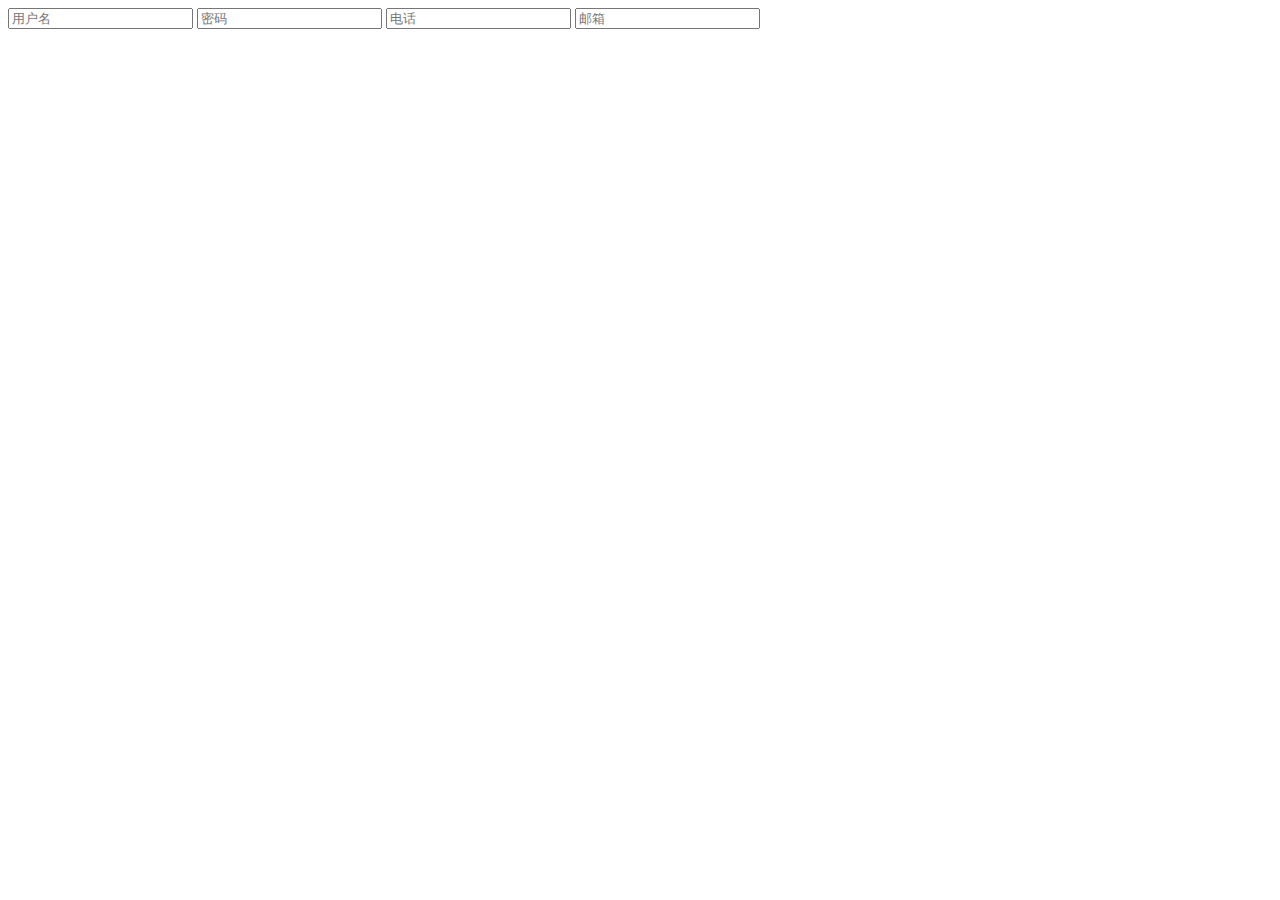
<file: ajax.html>
<!DOCTYPE html>
<html>
	<head>
		<meta charset="UTF-8">
		<title></title>
	</head>
	<body>
		<input type="text" name="yhm" value="" placeholder="用户名" />
		<input type="password" value="" placeholder="密码" />
		<input type="text" value="" placeholder="电话" />
		<input type="email" value="" placeholder="邮箱" />
		<script src="js/jquery-1.12.4.js" type="text/javascript" charset="utf-8"></script>
		<script type="text/javascript">
			
		</script>
	</body>
</html>
</file>
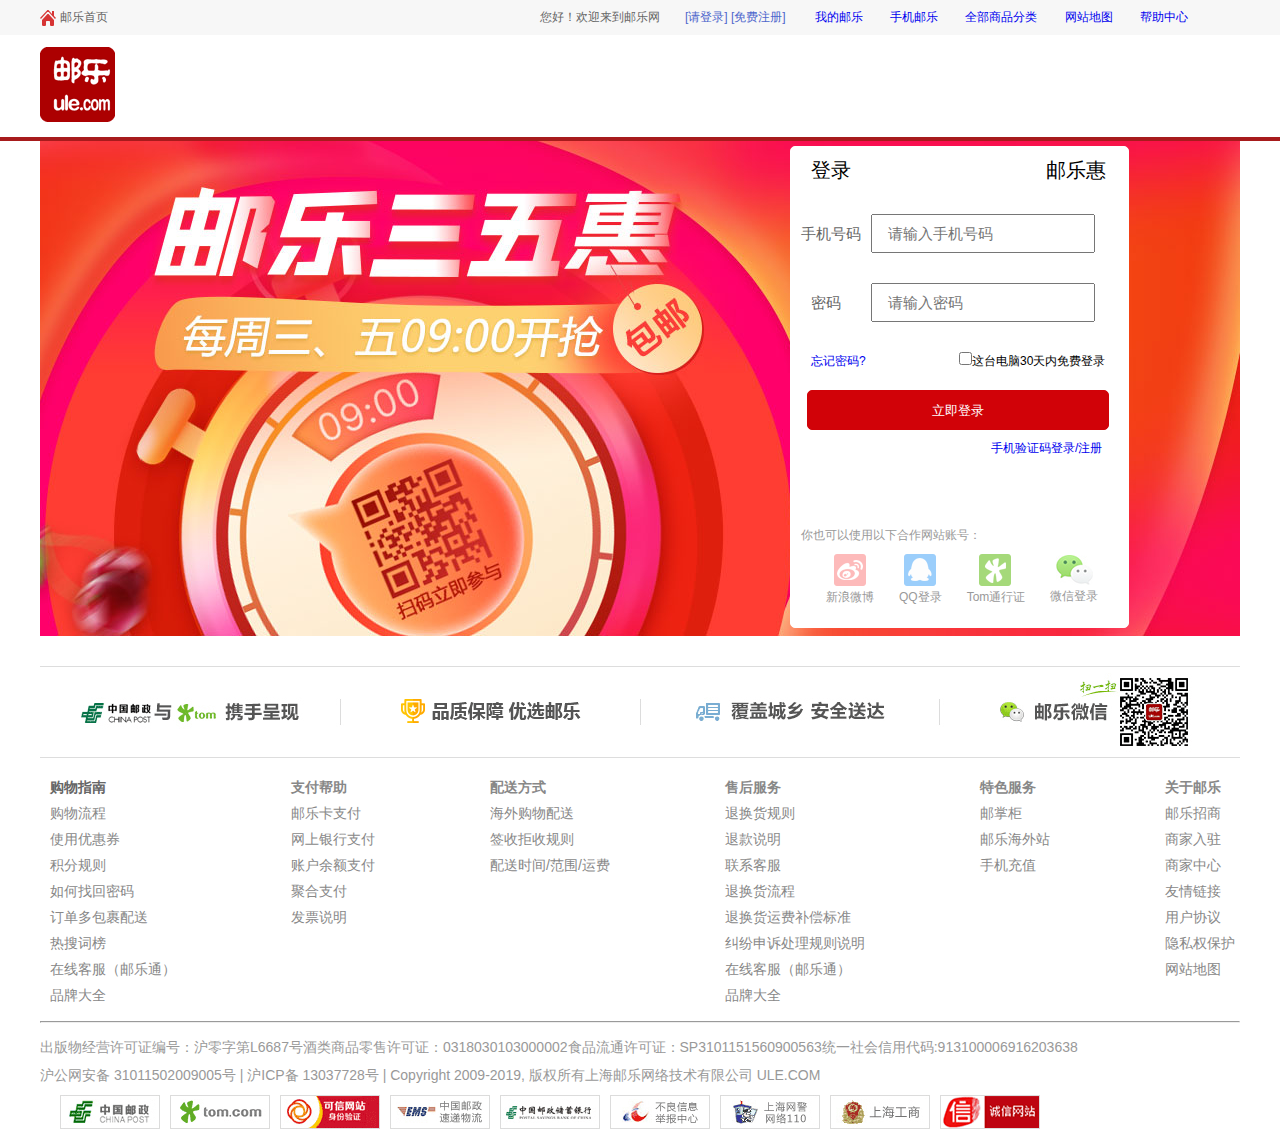
<file: dl.html>
<!DOCTYPE html>
<html>
	<head>
		<meta charset="UTF-8">
		<title>用户登录--邮乐</title>
		<title>用户注册--邮乐</title>
		<link rel="stylesheet" type="text/css" href="css/global.css"/>
		<link rel="stylesheet" type="text/css" href="css/dl.css"/>
		<script type="text/javascript" src="js/jquery-1.12.4.js"></script>
		<script type="text/javascript" src="js/yz.js"></script>
			
		
	</head>
	<body>
		
		<div class="top">
			<div class="main">
				
					   <div class="top_le">
					   	  <div style="padding-top: 10px;float: left;width:15px ;"><img src="img/top_1.png"/></div>
					      <div style="line-height: 35px;float: left;margin-left: 5px;"><a href="index.html">邮乐首页</a></div>	
					   </div>
					   
					   <div class="top_ri">
					   	  <div class="top_ri_1">您好！欢迎来到邮乐网</div>
					   	  <div class="top_ri_2">
					   	  	<a href="dl.html">[请登录]</a>
					   	  	<a href="zc.html">[免费注册]</a>
					   	  </div>
					      <div class="top_ri_3"><a href="#">我的邮乐</a></div>
					      <div class="top_ri_5"><a href="#">手机邮乐</a></div>
					      <div class="top_ri_4"><a href="#">全部商品分类</a></div>
					      <div class="top_ri_5"><a href="#">网站地图</a></div>
					      <div class="top_ri_5">
					      	
					      <a href="#">帮助中心</a>
					      
					  </div>
			</div>
		</div>
		<div class="main">
			<div style="margin-top: 12px;float: left;width:1200px ;"><a href="index.html"><img src="img/top2.png"/></a></div>
		</div>	
		<div style="background: #a71b1c;width: 100%;height: 4px;float: left;margin-top: 12px;"></div>
		<div class="main"> 
			<div class="bodu_1">
				<div class="bo1">
					
				    <div style="font-size: 20px;font-family:楷体;margin-left: 20px;margin-top: 10px;">
				    	<a href="#" style="text-decoration: none;color: black;">登录</a>
				    	<span style="margin-left: 190px;">邮乐惠</span></div>
				    <div>
				    <form action="">
				    	<div style="margin-left: 10px;font-size: 15px;color: #666666;margin-top: 30px;">
				    		手机号码<input type="text" placeholder="请输入手机号码" class="txt" required/>
				    	</div>
				    	<div style="margin-left: 20px;margin-top: 30px;font-size: 15px;color: #666666;">
				    		密码<input type="password" placeholder="请输入密码" class="txt1" style="margin-left: 30px;" required/>
				    	</div>
				    
				    	<div style="margin-left: 20px;margin-top: 30px;">
				    		<span><a href="#" style="text-decoration: none;">忘记密码?</a></span>
				    		<input type="checkbox" style="margin-left: 90px"/>这台电脑30天内免费登录
				    	</div>
				    	
				    		<div>
				    		  	<input type="submit" id="submit"  class="but" value="立即登录" />
				    		</div>
				    	</form>
				    	<div style="margin-left: 200px; margin-top: 10px ;">
				    		<a href="#" style="text-decoration: none;">手机验证码登录/注册</a>
				    	</div>
				    	
				    	<div class="mm">
				    		你也可以使用以下合作网站账号：
				    		<ul class="mm1">
				    			<li><img src="img/dl_1.gif" alt="" style="padding-left: 8px;"/><br/>新浪微博</li>
				    			<li><img src="img/dl_2.gif" alt=""  style="padding-left: 5px;"/><br/>QQ登录</li>
				    			<li><img src="img/dl_3.gif" alt="" style="padding-left: 12px;" /><br/>Tom通行证</li>
				    			<li><img src="img/dl_4.gif" alt=""  style="padding-left: 6px;"/><br/>微信登录</li>
				    		</ul>
				    		
				    	</div>
				    </div>
			    </div>
			    
			</div>
			
		</div>
	<div class="fott1">
		     		<div class="fott">
		               <div style="margin-top: 20px;"><img src="img/foot_1.gif" /></div>
		               <ul style="margin-left: 10px;">
		               	    <li style="font-weight: bold;color: #666666;">购物指南</li>
							<li>购物流程</li>
							<li>使用优惠券</li>
							<li>积分规则</li>
							<li>如何找回密码</li>
							<li>订单多包裹配送</li>
							<li>热搜词榜</li>
							<li>在线客服（邮乐通）</li>
							<li>品牌大全</li>
						</ul>
  						<ul style="margin-left: 115px;color: #666666;">
		               	    <li style="font-weight: bold;">支付帮助</li>
							<li>邮乐卡支付</li>
							<li>网上银行支付</li>
							<li>账户余额支付</li>
							<li>聚合支付</li>
							<li>发票说明</li>
						</ul>
						<ul style="margin-left: 115px;color: #666666;">
		               	    <li style="font-weight: bold;">配送方式</li>
				            <li>海外购物配送</li>
							<li>签收拒收规则</li>
							<li>配送时间/范围/运费</li>
						</ul>
                        <ul style="margin-left: 115px;color: #666666;">
		               	    <li style="font-weight: bold;">售后服务</li>
							<li>退换货规则</li>
							<li>退款说明</li>
							<li>联系客服</li>
					        <li>退换货流程</li>
							<li>退换货运费补偿标准</li>
							<li>纠纷申诉处理规则说明</li>
							<li>在线客服（邮乐通）</li>
							<li>品牌大全</li>
						</ul>
	                    <ul style="margin-left: 115px;color: #666666;">
		               	    <li style="font-weight: bold;">特色服务</li>
				            <li>邮掌柜</li>
							<li>邮乐海外站</li>
							<li>手机充值</li>
						</ul>
						<ul style="margin-left: 115px;color: #666666;">
		               	    <li style="font-weight: bold;">关于邮乐</li>
							<li>邮乐招商</li>
							<li>商家入驻</li>
							<li>商家中心</li>
					        <li>友情链接</li>
							<li>用户协议</li>
							<li>隐私权保护</li>
							<li>网站地图</li>
						</ul>
		                <div style="width:1200px ;float: left;margin-top: 10px;"><hr/></div>
                        <div class="foot5">出版物经营许可证编号：沪零字第L6687号酒类商品零售许可证：0318030103000002食品流通许可证：SP3101151560900563统一社会信用代码:913100006916203638</div>
                        <div class="foot5">沪公网安备 31011502009005号 | 沪ICP备 13037728号 | Copyright 2009-2019, 版权所有上海邮乐网络技术有限公司 ULE.COM</div>
                        <div style="float: left;margin-top: 10px;margin-left: 20px;"><img src="img/foot_2.gif" /></div>
		     		</div>
		    	</div>
		<script src="js/jquery-1.12.4.js" type="text/javascript" charset="utf-8"></script>
		<script type="text/javascript">
			$(function(){
				$("#submit").click(function(){
					var sjh = $(".txt").val(); 
					var mm = $(".txt1").val();
					$.ajax({
						type: "get",
						url: "js/goods.json",
						dataType: "json",
						success:function(data){
							if(data[1].tag_name==sjh && data[1].tag_pwd==mm){
								location.href='index.html';	
							}else if(data[2].tag_name==sjh && data[2].tag_pwd==mm){
								location.href='index.html';
							}else {
								alert("手机号或密码输入错误请重新输入");
							}
						}
					});
				})
			})
		</script>
	</body>

</html>
</file>
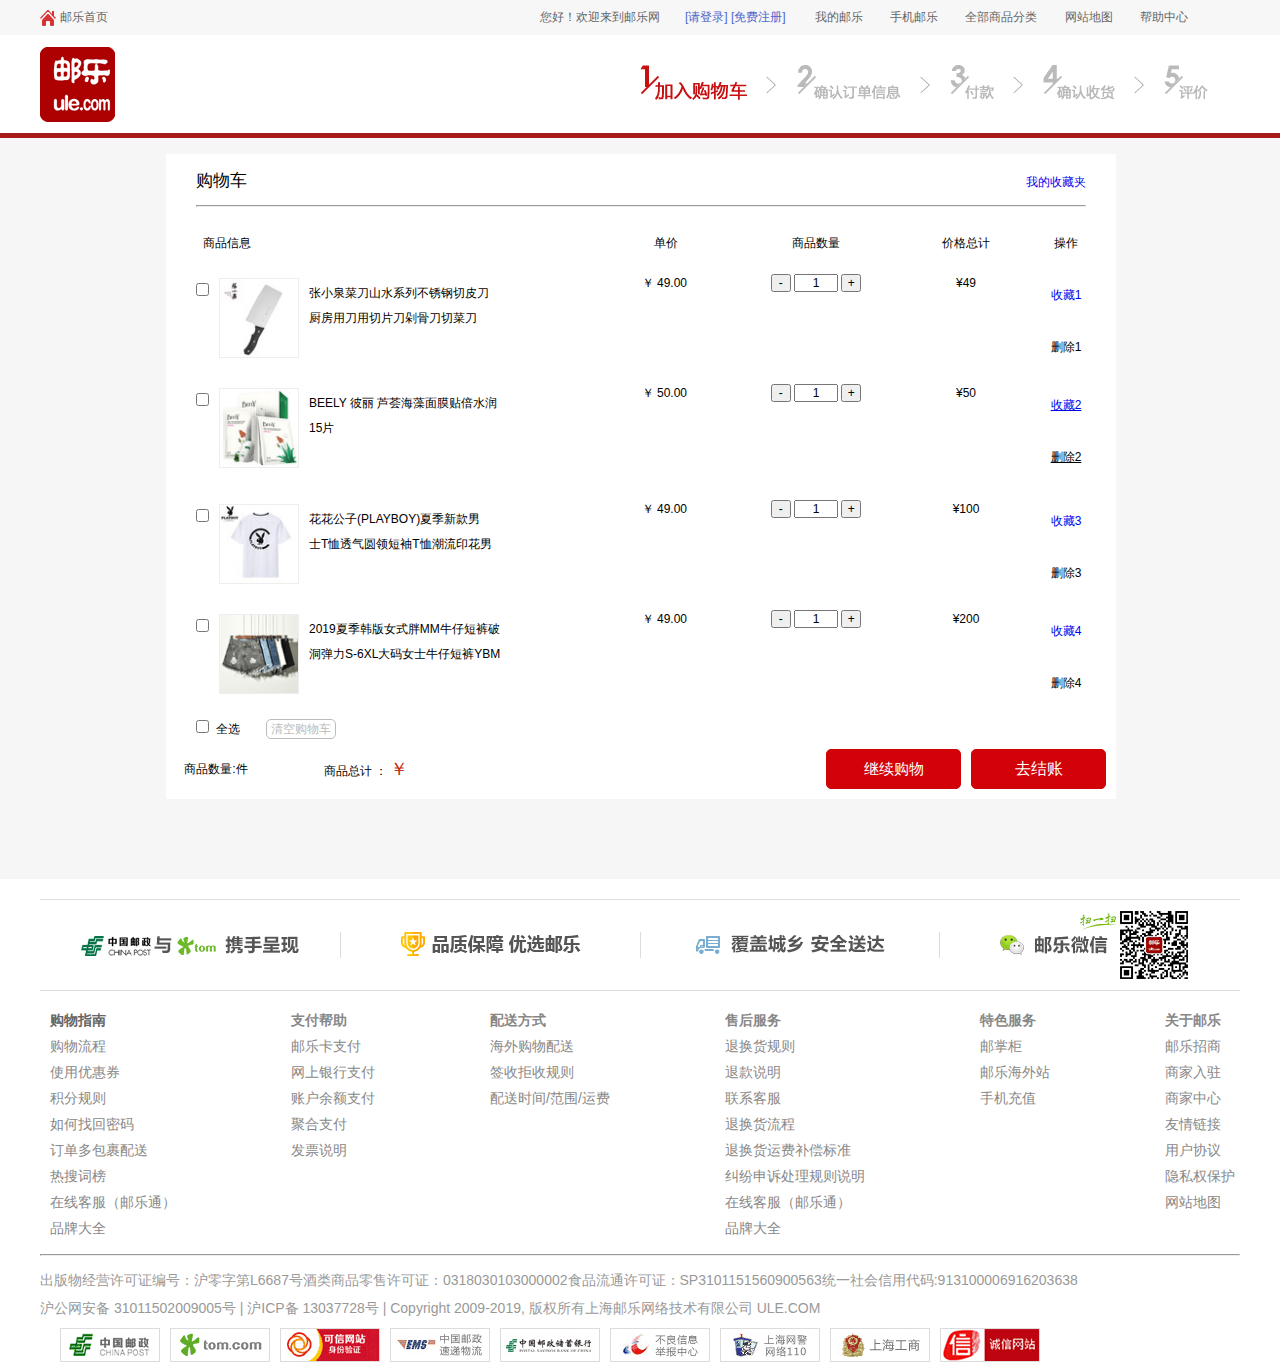
<file: shopping.html>
<!DOCTYPE html>
<html>

	<head>
		<meta charset="UTF-8">
		<title>购物车</title>
		<link rel="stylesheet" type="text/css" href="css/global.css" />
		<link rel="stylesheet" type="text/css" href="css/shopping.css" />
	</head>

	<body>

		<div class="top">
			<div class="main">

				<div class="top_le">
					<div style="padding-top: 10px;float: left;width:15px ;"><img src="img/top_1.png" /></div>
					<div style="line-height: 35px;float: left;margin-left: 5px;">
						<a href="index.html">邮乐首页</a>
					</div>
				</div>

				<div class="top_ri">
					<div class="top_ri_1">您好！欢迎来到邮乐网</div>
					<div class="top_ri_2">
						<a href="dl.html">[请登录]</a>
						<a href="zc.html">[免费注册]</a>
					</div>
					<div class="top_ri_3">
						<a href="#">我的邮乐</a>
					</div>
					<div class="top_ri_5">
						<a href="#">手机邮乐</a>
					</div>
					<div class="top_ri_4">
						<a href="#">全部商品分类</a>
					</div>
					<div class="top_ri_5">
						<a href="#">网站地图</a>
					</div>
					<div class="top_ri_5">
						<a href="#">帮助中心</a>
					</div>
				</div>
			</div>
			<div class="main">
				<div style="margin-top: 12px;float: left;width:600px ;">
					<a href="index.html"><img src="img/top2.png" /></a>
				</div>
				<div class="shopp1"></div>
			</div>
			<div class="bb"></div>
			<div class="shopp2">
				<div class="shopp4">
					<div class="shopp3">
						<div style="float: left;margin-left: 30px;font-size: 17px;margin-top: 15px;">购物车</div>
						<div style="float: right;margin-right: 30px;margin-top: 20px;">
							<a href="#" style="text-decoration: none;">我的收藏夹</a>
						</div>
						<div style="width: 890px;float: left;margin-left: 30px;margin-top: 7px;">
							<hr/>
						</div>
						<!--<div class="shopp6"></div>
						<div class="shopp7">
						<p>您的购物车暂无商品，立即挑选商品吧！</p>
						<a href="dl.html"><span class="b1">立即登录</span></a>
						<a href="#" style="margin-top: 5px;float: left;margin-left:15px;text-decoration: none;">
							去购物>></a>
					</div>-->
						<div class="gwc1">
							<ul>
								<li style="float: left;width: 420px;margin-left: 30px;">
									&nbsp;&nbsp;商品信息</li>
								<li class="go1">单价</li>
								<li class="go2">商品数量</li>
								<li class="go1">价格总计</li>
								<li class="go1">操作</li>
							</ul>
							<ul class="go">
								<li style="float: left;width: 420px;margin-left: 30px;">
									<input type="checkbox" style="float: left;margin-top: 20px;" />&nbsp;&nbsp;
									<img src="img/pc_1.gif" alt="" style="margin-top: 15px;float: left;margin-left: 10px;" />
									<span style="float: left;margin-left: 10px;margin-top: 10px;">
				    			           张小泉菜刀山水系列不锈钢切皮刀<br/><span style="margin-top: -15px;float: left;">厨房用刀用切片刀剁骨刀切菜刀</span>
									</span>
								</li>
								<li class="go1" >￥<input name="price" value="49.00" style="border: solid white;width: 30px;"></li>
								<li class="go2">
									<input type="button"  value="-"  class="jh1" onclick="minus(0)">
									<input type="text" class="te" name="amount" value="1">
									<input type="button"  value="+"   class="jh" onclick="plus(0)">
								</li>
								<li class="go1" id="price0">¥49</li>
								<li class="go1" >
									<p onclick="collection();"><a href="#" name="sc">收藏1</a></p>
									<p><a href="javascript:void(0)" name="del" id="del_1" style="color: black;">删除1</a></p>
								</li>
							</ul>
							<ul class="go_2">
								<li style="float: left;width: 420px;margin-left: 30px;">
									<input type="checkbox" style="float: left;margin-top: 20px;" />&nbsp;&nbsp;
									<img src="img/pc_2.gif" alt="" style="margin-top: 15px;float: left;margin-left: 10px;" />
									<span style="float: left;margin-left: 10px;margin-top: 10px;">
				    			           BEELY 彼丽  芦荟海藻面膜贴倍水润<br/><span style="margin-top: -15px;float: left;">15片</span>
									</span>
								</li>
								<li class="go1_2">￥<input name="price" value="50.00" style="border: solid white;width: 30px;"></li>
								<li class="go2_2">
									<input type="button" name="minus" value="-"  class="jh1" onclick="minus(1)">
									<input type="text" class="te" name="amount" value="1">
									<input type="button" name="plus" value="+"   class="jh"  onclick="plus(1)">
								</li>
								<li class="go1_2" id="price1">¥50</li>
								<li class="go1_2">
									<p onclick="collection();"><a href="#" name="sc">收藏2</a></p>
									<p><a href="javascript:void(0)" name="del" id="del_2" style="color: black;">删除2</a></p>
								</li>
							</ul>
							<ul class="go">
								<li style="float: left;width: 420px;margin-left: 30px;">
									<input type="checkbox" style="float: left;margin-top: 20px;" />&nbsp;&nbsp;
									<img src="img/pc_4.gif" alt="" style="margin-top: 15px;float: left;margin-left: 10px;" />
									<span style="float: left;margin-left: 10px;margin-top: 10px;">
				    			           花花公子(PLAYBOY)夏季新款男<br/><span style="margin-top: -15px;float: left;">士T恤透气圆领短袖T恤潮流印花男</span>
									</span>
								</li>
								<li class="go1">￥<input name="price" value="49.00" style="border: solid white;width: 30px;"></li>
								<li class="go2">
								<input type="button" name="minus" value="-"  class="jh1" onclick="minus(0)">
									<input type="text" class="te" value="1">
									<input type="button" name="plus" value="+"   class="jh" onclick="plus(0)">
								</li>
								<li class="go1" id="price2">¥100</li>
								<li class="go1">
									<p onclick="collection();"><a href="#" name="sc">收藏3</a></p>
									<p><a href="javascript:void(0)" name="del" id="del_3" style="color: black;">删除3</a></p>
								</li>
							</ul>
							<ul class="go">
								<li style="float: left;width: 420px;margin-left: 30px;">
									<input type="checkbox" style="float: left;margin-top: 20px;" />&nbsp;&nbsp;
									<img src="img/pc_3.gif" alt="" style="margin-top: 15px;float: left;margin-left: 10px;" />
									<span style="float: left;margin-left: 10px;margin-top: 10px;">
				    			           2019夏季韩版女式胖MM牛仔短裤破<br/><span style="margin-top: -15px;float: left;">洞弹力S-6XL大码女士牛仔短裤YBM</span>
									</span>
								</li>
								<li class="go1">￥<input name="price" value="49.00" style="border: solid white;width: 30px;"></li>
								<li class="go2">
									<input type="button" name="minus" value="-"  class="jh1" onclick="minus(0)">
									<input type="text" class="te" value="1">
									<input type="button" name="plus" value="+"   class="jh" onclick="plus(0)">
								</li>
								<li class="go1" class="xj" id="price3">¥200</li>
								<li class="go1">
									<p onclick="collection();"><a href="#" name="sc">收藏4</a></p>
									<p><a href="javascript:void(0)" name="del" id="del_4" style="color: black;">删除4</a></p>
								</li>
							</ul>

							<div style="width: 930px;float: left;">
								<ul>
									<li style="float: left;width: 70px;margin-left: 30px;">
										<input id="allCheckBox" type="checkbox" />&nbsp;&nbsp;全选</li>
									<!--<li><input type="button" value="批量删除" class="go3" /></li>-->
									<li><input type="button" value="清空购物车" class="go3" name="qk" /></li>

								</ul>
							</div>
							<div>
								<ul>
									<li class="go1">商品数量:<span></span>件</li>
									<li class="go11" >商品总计 ：
										<span style="font-size:18px;color: #c62e15;" id="totalPrice">￥
										<span style="font-size:18px;color: #c62e15;" class="zje">
												
										</span></span>
									</li>
									<li><input type="submit" value="去结账" class="jz" /></li>
									<li><input type="button" value="继续购物" class="btt" /></li>

								</ul>
							</div>

						</div>

					</div>

				</div>
				<div class="fott1">
					<div class="fott">
						<div style="margin-top: 20px;"><img src="img/foot_1.gif" /></div>
						<ul style="margin-left: 10px;">
							<li style="font-weight: bold;color: #666666;">购物指南</li>
							<li>购物流程</li>
							<li>使用优惠券</li>
							<li>积分规则</li>
							<li>如何找回密码</li>
							<li>订单多包裹配送</li>
							<li>热搜词榜</li>
							<li>在线客服（邮乐通）</li>
							<li>品牌大全</li>
						</ul>
						<ul style="margin-left: 115px;color: #666666;">
							<li style="font-weight: bold;">支付帮助</li>
							<li>邮乐卡支付</li>
							<li>网上银行支付</li>
							<li>账户余额支付</li>
							<li>聚合支付</li>
							<li>发票说明</li>
						</ul>
						<ul style="margin-left: 115px;color: #666666;">
							<li style="font-weight: bold;">配送方式</li>
							<li>海外购物配送</li>
							<li>签收拒收规则</li>
							<li>配送时间/范围/运费</li>
						</ul>
						<ul style="margin-left: 115px;color: #666666;">
							<li style="font-weight: bold;">售后服务</li>
							<li>退换货规则</li>
							<li>退款说明</li>
							<li>联系客服</li>
							<li>退换货流程</li>
							<li>退换货运费补偿标准</li>
							<li>纠纷申诉处理规则说明</li>
							<li>在线客服（邮乐通）</li>
							<li>品牌大全</li>
						</ul>
						<ul style="margin-left: 115px;color: #666666;">
							<li style="font-weight: bold;">特色服务</li>
							<li>邮掌柜</li>
							<li>邮乐海外站</li>
							<li>手机充值</li>
						</ul>
						<ul style="margin-left: 115px;color: #666666;">
							<li style="font-weight: bold;">关于邮乐</li>
							<li>邮乐招商</li>
							<li>商家入驻</li>
							<li>商家中心</li>
							<li>友情链接</li>
							<li>用户协议</li>
							<li>隐私权保护</li>
							<li>网站地图</li>
						</ul>
						<div style="width:1200px ;float: left;margin-top: 10px;">
							<hr/>
						</div>
						<div class="foot5">出版物经营许可证编号：沪零字第L6687号酒类商品零售许可证：0318030103000002食品流通许可证：SP3101151560900563统一社会信用代码:913100006916203638</div>
						<div class="foot5">沪公网安备 31011502009005号 | 沪ICP备 13037728号 | Copyright 2009-2019, 版权所有上海邮乐网络技术有限公司 ULE.COM</div>
						<div style="float: left;margin-top: 10px;margin-left: 20px;"><img src="img/foot_2.gif" /></div>
					</div>
				</div>
		<script src="js/jquery-1.12.4.js" type="text/javascript" charset="utf-8"></script>
		<script src="js/shopping.js" type="text/javascript" charset="utf-8"></script>
		<script type="text/javascript">
	    
		</script>
		<!--<script type="text/javascript">
					
	$(function(){
		zongji();
	 function zongji(){
	 	var qian=0;
	 	$(".go").each(function(i,dom){
	 		var shu=$(dom).children(".go2").find(".te").val();
	 		var price=shu*$(dom).children(".go1").find(".xj").text();
	 		$(dom).children("#price2").find("span").html(parseFloat(price))
	 		qian+=price;
	 	});
	 $(".zje").text(qian);
}
	
	 $(".jh").click(function(){
	 	var jia= $(".go2 input[type=text]").val();
	 	$(this).prev().val(parseInt(jia)+1);
	 	zongji();
	 })
	 $(".jh1").click(function(){
	 	var jian=$(this).next().val();
	 	if(jian>1){
	 		$(this).next().val(parseInt(jian)-1);
	 		zongji();
	 	}else{
	 		alert("商品数量不能小于1！")
	 	}
	 })

	})
				</script>-->
<script type="text/javascript">
//	function minus(num){
//	 var prices=document.getElementsByName("price")[num].value;
//	 var count=parseInt(document.getElementsByName("aaa")[num].value)-1;
//	 if(count<1){
//	 	alert("商品数量小于1！不能再减啦-。-");
//	 }else{
//	 	document.getElementsByName("aaa")[num].value=count;
//	 	 var totals=parseFloat(prices*count);
//	 	 document.getElementById("price"+num).innerHTML="￥"+totals;
//	 	 total();
//	 	
//	 }
//}
//function plus(num){
//	var prices=document.getElementsByName("price")[num].value;
//	var count =parseInt(document.getElementsByName("aaa")[num].value)+1;
//	  document.getElementsByName("aaa")[num].value=count;
//	    var total=parseFloat(prices*count);
//	    document.getElementById("price"+num).innerHTML="￥"+total; 
//	    total();
//}
//function total(){
//  var prices=document.getElementsByName("price");
//  var count=document.getElementsByName("aaa");
//  var sum=0;
//  for(var i=0; i<prices.length;i++){
//     sum+=prices[i].value*count[i].value;
//  }
//  document.getElementById("totalPrice").innerHTML="¥" +sum;
//}
//total();

function minus(num){
    var prices=document.getElementsByName("price")[num].value;
    var count=parseInt(document.getElementsByName("amount")[num].value)-1;
    if(count<1){
        alert("不能再减了，再减就没有啦！");
    }
    else{
        document.getElementsByName("amount")[num].value=count;
        var totals=parseFloat(prices*count);
        document.getElementById("price"+num).innerHTML="¥" +totals;
        total();
    }
}
function plus(num){
    var prices=document.getElementsByName("price")[num].value;
    var count=parseInt(document.getElementsByName("amount")[num].value)+1;
    document.getElementsByName("amount")[num].value=count;
    var totals=parseFloat(prices*count);
    document.getElementById("price"+num).innerHTML="¥" +totals;
    alert(num);
    total();
}
function total(){
    var prices=document.getElementsByName("price");
    var count=document.getElementsByName("amount");
    var sum=0;
    for(var i=0; i<prices.length;i++){
       sum+=prices[i].value*count[i].value;
    }
    document.getElementById("totalPrice").innerHTML="¥" +sum;
}
total();

</script>
	

</html>
</file>
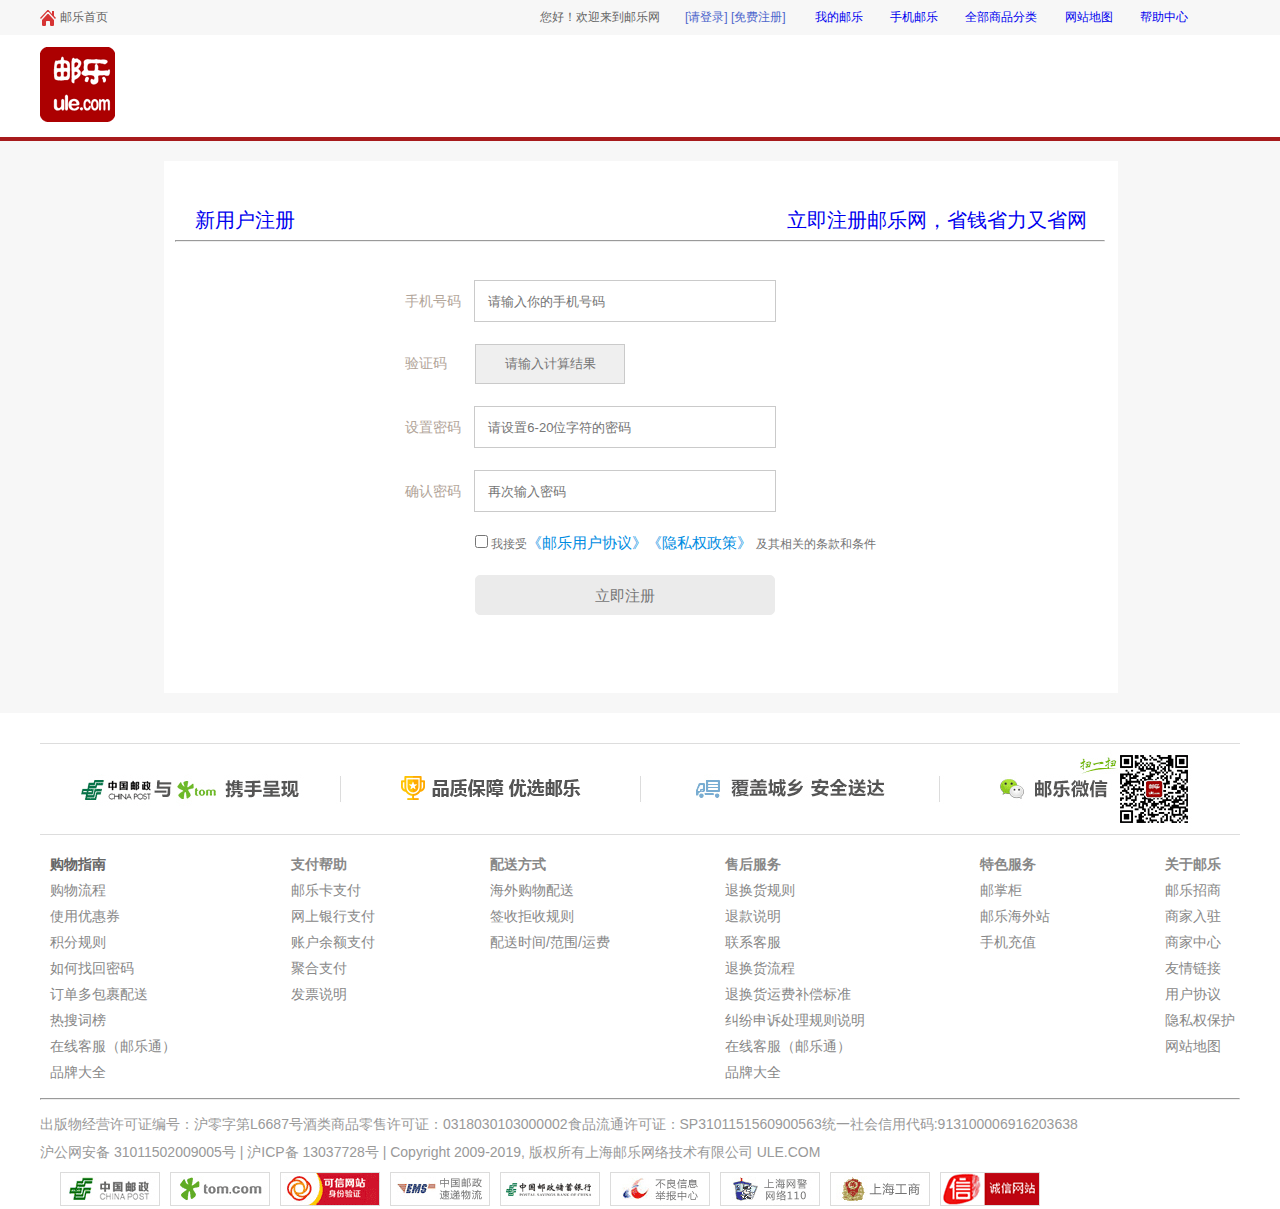
<file: zc.html>
<!DOCTYPE html>
<html>
	<head>
		<meta charset="UTF-8">
		<title>用户注册--邮乐</title>
		<link rel="stylesheet" type="text/css" href="css/global.css"/>
		<link rel="stylesheet" type="text/css" href="css/zc.css"/>
		<script type="text/javascript" src="js/jquery-1.12.4.js"></script>
	     <script type="text/javascript">
	     	$(document).ready(function(){
				 $("form").submit(function(){
					var num=$(".zc1").val();
					var mm=$(".psw1").val();
					var mm1=$(".psw2").val();
			        //注册验证手机号码
					if(num.length != 11){
						alert("手机号码必须为11个字符！");
						return false;
					}
					//注册验证确认密码
					if(mm!=mm1){
						alert("两次输入密码不一致，请重新输入！");
						return false;
					}
					//注册确认密码字符长度
					if(mm1.length<6||mm1.length>20){
						alert("请设置6-20位字符的密码");
						return false;
					}
					//注册密码字符长度
					if(mm.length<6||mm.length>20){
						alert("请设置6-20位字符的密码");
						return false;
					}
					return  true;
				})
			})


	     </script>
	</head>
	<body>
		<div class="top">
			<div class="main">
				
					   <div class="top_le">
					   	  <div style="padding-top: 10px;float: left;width:15px ;"><img src="img/top_1.png"/></div>
					      <div style="line-height: 35px;float: left;margin-left: 5px;"><a href="index.html">邮乐首页</a></div>	
					   </div>
					   
					   <div class="top_ri">
					   	  <div class="top_ri_1">您好！欢迎来到邮乐网</div>
					   	  <div class="top_ri_2">
					   	  	<a href="dl.html">[请登录]</a>
					   	  	<a href="zc.html">[免费注册]</a>
					   	  </div>
					      <div class="top_ri_3"><a href="#">我的邮乐</a></div>
					      <div class="top_ri_5"><a href="#">手机邮乐</a></div>
					      <div class="top_ri_4"><a href="#">全部商品分类</a></div>
					      <div class="top_ri_5"><a href="#">网站地图</a></div>
					      <div class="top_ri_5">
					      	
					      <a href="#">帮助中心</a>
					      
					  </div>
			</div>
		</div>
		<div class="main">
			<div style="margin-top: 12px;float: left;width:1200px ;"><a href="index.html"><img src="img/top2.png"/></a></div>
		</div>	
		<div style="background: #a71b1c;width: 100%;height: 4px;float: left;margin-top: 12px;"></div>
		<div class="body_1">
			<div style="margin: 0 auto;width: 952px;">
				<div class="body_2">
					<div class="yj_1"><a href="#">新用户注册</a></div>
					<div class="yj_2"><a href="#">立即注册邮乐网，省钱省力又省网</a></div>
				    <div class="yj_3"><hr/></div>
				    <form action="">
				    <div class="zc">
				        <span style="font-size: 14px;color:#b2a599;">手机号码</span>
				        <input type="text" placeholder="请输入你的手机号码" class="zc1" required/>
				    </div>
					<div class="zc">
				        <span style="font-size: 14px;color:#b2a599;">验证码</span>
				        <input type="button" value="请输入计算结果" class="zc2" />
				    </div>
				    <div class="zc">
				        <span style="font-size: 14px;color:#b2a599;">设置密码</span>
				        <input type="password"  class="psw1" placeholder="请设置6-20位字符的密码" required/>
				    </div>
				    <div class="zc">
				        <span style="font-size: 14px;color:#b2a599;">确认密码</span>
				        <input type="password" class="psw2" placeholder="再次输入密码"  required/>
				    </div>
				    
				    <div class="zc3"><input type="checkbox" />
				               我接受<a href="#" style="color:#008ce2;font-size: 15px; ">《邮乐用户协议》《隐私权政策》</a>  及其相关的条款和条件
				    </div>
				    <a href="#" ><div>
				    	<input type="submit" class="zc4" value="立即注册" style="color: #757575;"/>
				    </div></a>
				    </form>
				</div>
			</div>
		</div>
			<div class="fott">
		     		<div class="fott1">
		               <div style="margin-top: 20px;"><img src="img/foot_1.gif" /></div>
		               <ul style="margin-left: 10px;">
		               	    <li style="font-weight: bold;color: #666666;">购物指南</li>
							<li>购物流程</li>
							<li>使用优惠券</li>
							<li>积分规则</li>
							<li>如何找回密码</li>
							<li>订单多包裹配送</li>
							<li>热搜词榜</li>
							<li>在线客服（邮乐通）</li>
							<li>品牌大全</li>
						</ul>
  						<ul style="margin-left: 115px;color: #666666;">
		               	    <li style="font-weight: bold;">支付帮助</li>
							<li>邮乐卡支付</li>
							<li>网上银行支付</li>
							<li>账户余额支付</li>
							<li>聚合支付</li>
							<li>发票说明</li>
						</ul>
						<ul style="margin-left: 115px;color: #666666;">
		               	    <li style="font-weight: bold;">配送方式</li>
				            <li>海外购物配送</li>
							<li>签收拒收规则</li>
							<li>配送时间/范围/运费</li>
						</ul>
                        <ul style="margin-left: 115px;color: #666666;">
		               	    <li style="font-weight: bold;">售后服务</li>
							<li>退换货规则</li>
							<li>退款说明</li>
							<li>联系客服</li>
					        <li>退换货流程</li>
							<li>退换货运费补偿标准</li>
							<li>纠纷申诉处理规则说明</li>
							<li>在线客服（邮乐通）</li>
							<li>品牌大全</li>
						</ul>
	                    <ul style="margin-left: 115px;color: #666666;">
		               	    <li style="font-weight: bold;">特色服务</li>
				            <li>邮掌柜</li>
							<li>邮乐海外站</li>
							<li>手机充值</li>
						</ul>
						<ul style="margin-left: 115px;color: #666666;">
		               	    <li style="font-weight: bold;">关于邮乐</li>
							<li>邮乐招商</li>
							<li>商家入驻</li>
							<li>商家中心</li>
					        <li>友情链接</li>
							<li>用户协议</li>
							<li>隐私权保护</li>
							<li>网站地图</li>
						</ul>
		                <div style="width:1200px ;float: left;margin-top: 10px;"><hr/></div>
                        <div class="foot5">出版物经营许可证编号：沪零字第L6687号酒类商品零售许可证：0318030103000002食品流通许可证：SP3101151560900563统一社会信用代码:913100006916203638</div>
                        <div class="foot5">沪公网安备 31011502009005号 | 沪ICP备 13037728号 | Copyright 2009-2019, 版权所有上海邮乐网络技术有限公司 ULE.COM</div>
                        <div style="float: left;margin-top: 10px;margin-left: 20px;"><img src="img/foot_2.gif" /></div>
		     		</div>
		    	</div>
	</body>
</html>
</file>
<file: css/global.css>
/*CSS公用样式*/
html,body, div, dl, dt, dd, ul, ol, li, h1, h2, h3, h4, h5, h6, pre, code, form, fieldset, legend, input, textarea, blockquote, th, td {
    margin:0;
    padding:0;
    
}

body{
    scrollbar-face-color: #f6f6f6;
    scrollbar-highlight-color: #ffffff;
    scrollbar-shadow-color: #cccccc;
    scrollbar-3dlight-color: #cccccc;
    scrollbar-arrow-color: #330000;
    scrollbar-track-color: #f6f6f6;
    font-size:12px;
    background:#FFF;
    font-family: 微软雅黑, Tahoma, Helvetica, sans;
}

table {border-collapse:collapse;border-spacing:0;}

img {border:0;}

li {list-style:none;}

sup {vertical-align:text-top;}

sub {vertical-align:text-bottom;}

input, textarea, select {font-family:inherit;font-size:inherit;font-weight:inherit;}

/*带清除高度的10PX高的空DIV*/
.blank{clear:both;height:10px;overflow:hidden;font-size:0;}
.blank1{clear:both;height:5px;overflow:hidden;font-size:0;}

/*单行隐藏*/
.str{white-space:nowrap;word-break:keep-all;overflow:hidden;text-overflow:ellipsis;}

/*多行隐藏*/
.strmore{overflow:hidden;text-overflow:ellipsis;}

/*带清除高度的0PX高的空DIV*/
.cls{clear:both;height:0;overflow:hidden;background:#FFF;}
</file>
<file: css/style.css>
.main{
	margin: 0 auto;
	width: 1200px;
} 
.top{
	background: #f7f7f7;
	width: 100%
	height: 35px;
}
.top_le{
	float: left;
	width:80px;
	
}
.top_le a:hover{
	color: red;
	text-decoration: underline;
}
.top_le a{
	text-decoration: none;
	color: #666666;
}
.top_ri{
	float: right;
	width: 700px;
	line-height: 35px;
	color: #666666;
}
.top_ri_1{
	float: left;
	width: 145px;
}
.top_ri_2{
	float: left;
	width: 110px;
	
}
.dd1{
	float: left;
	width: 100%;
	height: 80px;
	background: url(../img/tb_.jpg)repeat-x;

    background-position: center center;
	
}
.top_ri_2 a{
	color: #4d66cc;	
	text-decoration: none;
}
.top_ri_3{
	float: left;
	margin-left: 20px;
	width: 75px;
}

.top_ri_3 a{
	text-decoration: none;
}
.top_ri_4 a{
	text-decoration: none;
}
.top_ri_5 a{
	text-decoration: none;
}
.top_ri_2 a:hover{
	text-decoration: underline;
}
.top_ri_4{
	float: left;
	width: 100px;
}
.top_ri_5{
	float: left;
	width: 75px;
}
.se_1{
	float: left;
	width: 1200px;
}
.inp{
	text-indent: 10px;
	width: 460px;
	height: 40px;
	border: solid 3px #c7181d;
	border-color: #c7181d; 
	outline: none;
}
.sub{
	margin-left: -4px;
	background-color:#c7181d ;
	width: 69px;
	height: 40px;
	border: solid 3px #c7181d;
	border-color: #c7181d;
     color: white;
    
} 
.gwc{
	float: right;
	margin-right: 60px;
	margin-top: 31px;
	border: solid 1px #bdbdbd;
	width: 90px;
	height: 35px;
}
.gwc a{
	color: #555555;
}
.dhl{
	float: left;
	margin-top: 10px;
	width: 100%;
	background: url(../img/dhl.gif) repeat-x;
	height: 40px;
}
.dhl_d span a{
	text-decoration: none;
	color: #555555;
}
.dhl_d span{
	padding-left: 5px;
}
.dhl_d span a:hover{
	text-decoration: underline;
}
.dhl_d{
	margin-top: 7px;
}
.fo1{
	float: left;
	width: 190px;
	line-height: 40px;
	text-align: center;
	color: white;
	font-size: 15px;
	background:#b82424;
}
.fo1:hover{
	background: orangered;
}
.fo2{
	float: left;
	width: 110px;
	line-height: 40px;
	text-align: center;
	color: white;
	font-size: 15px;
}
.fo2:hover{
	background: #7D0808;
}
.fo2 a{
	color: white;
	text-decoration: none;
}
.lb ul{
	overflow: hidden;
	height: 470px;
	width: 1200px;
}
.re_1{
	position: absolute;
     top: 258px;
    background-color: rgba(248,248,248,.9);
    width: 190px;
    height: 470px;
    
    
}
.ds_1{
	padding-left: 40px;
	height: 36px;
	line-height: 36px;
	font-size: 13px;
	color: #333333;
}
.ds_1:hover{
	background: #f63d66;
	color: white;
	text-decoration: underline;
	cursor: pointer;
}

.bo{
	float: left;
	background-color: #f3f4f6;
	width: 100%;
}

.bg{
	margin-top: 20px;
	width: 1200px;
	height: 340px;
	background: white;
	
}
.bg_1{
	float: left;
	width: 210px;
	height: 50px;
	border: solid 1px white;
	line-height: 50px;
	text-align: center;
	font-size: 20px;
	overflow: hidden;
	
}
.bg_1:hover{
	background: #fdf3f2;
	border-color: #fdf3f2;
	color:#d63334;
	border-bottom: solid 1px #d63334 ;
	
}
.bj_3{
	float: left;
	width:1200px ;

}
.bj_2{
	float: left;
	border: solid 1px #f1f0ec;
	height: 286px;
	width: 1200px;
}
.bj_4{
	float: left;
	border: solid 1px #f1f0ec;
	width: 238px;
	height: 280px;
	border-top-color:white;
	border-left-color:white;
	border-bottom-color:white;
}

.bj_5{
	font-size: 15px;
	margin-left: 10px;
	width:220px;
	white-space: nowrap;
	overflow: hidden;
	text-overflow:   ellipsis;
}
.bjj5{
	color: black;
	margin-top: -30px;
	font-size: 15px;
	margin-left: 10px;
	width:220px;
	white-space: nowrap;
	overflow: hidden;
	text-overflow:   ellipsis;
}
.xlb{
	margin-top: 20px;
	background: white;
	width: 390px;
	height: 415px;
	float: left;
	margin-top: 15px;
}
.xlb_1{
	float: left;
	margin-left: 10px;
	height: 60px;
	line-height: 60px;
	font-size: 23px;
}
.xlb_2{
	float: right;
	margin-right: 10px;
	height: 60px;
	line-height: 60px;
	font-size: 15px;
	color: #999999;
}
.xlb3 ul{
	margin-left: 10px;
	overflow: hidden;
	width: 370px;
	height: 354px;
}
.ds_1:hover .me1{
	display: block;
	width: 1050px;
	border: solid 1px white;
	box-shadow: 1px 2px #dddddd ;
	background: white;
	min-height: 470px;
	position: absolute;
	left: 190px;
	top: 0;
}

.ds_11{
	color: black;
	text-decoration: none;
}
.sss{
	display: block;
	color: black;
	text-decoration: none;
}
.ds_1 div a:hover{
	color: white;
}
.me1{
	display: none;
	color: black;
	
}
.me2{
	float: left;
	width: 750px;
	min-height: 40px;
	
	
}
.me3{
	font-weight: bold;
	width: 100px;
	float: left;
	margin-left: 25px;
	height: 40px;
}
.me4 span{
	padding-left: 15px;
	color:black;
}
.men1{
	display: none;
}
.bg_1:hover .men1{
	display: block;
	width: 1200px;
	background: white;
	min-height: 287px;
	position: absolute;
	bottom: -152px;
	left: 352px;

	
}
.men2{
	display: none;
}
.bg_1:hover .men2{
	display: block;
	width: 1200px;
	background: white;
	position: absolute;
    left: 351px;
    bottom: -152px;;
}
.body_1{
	float: left;
	margin-top: 20px;
	width: 1200px;
}
.body_2{
	float: left;
	margin-top: 10px;
	border: solid 1px #f3f4f6;
	border-top-color: #ff7b30;
	width: 1200px;
	
}
.body_3{
	float: left;
	margin-left: 10.5px;
	border: solid 1px white;
	background: white;
	width: 220px;
	height: 268px;
}
.body_3:hover{
	box-shadow: 0 0 2px #666666;
}
.body_4{
	font-size: 14px;
	margin-left: 20px;
	margin-top: 7px;
	width:195px;
	white-space: nowrap;
	overflow: hidden;
	text-overflow:   ellipsis;
}
.body_5{
	margin-top: 5px;
	font-size: 18px;
	text-align: center;
	color: #c52e13;
}
.fott{
	margin: 0 auto;
	width: 1200px;
}
.fott1{
	float: left;
	
	background-color: white;
	margin-top: 80px;
	width: 100%;
}
.fott ul li{
	padding-top: 8px;
	color: #888888;
	font-size: 14px;
}
.fott ul{
	float: left;
	margin-top: 10px;
}
.foot5{
	float: left;
	color: #999999;
	margin-top: 10px;
	font-size: 14px;
}
 a:hover img{
	filter：alpha（Opacity = 80 ）;
     opacity: 0.6;
	
}
.fl{
	position: fixed;
	bottom: 25px;
	left: 280px;
}
.fl div a{
	color: #99999b;
	text-decoration: none;
}
.fl div{
	margin-top: 8px;
}

.fl1{
	padding-top: -5px;
	border-radius: 5px;
	border: solid 1px  #ff7b30;
	height:35px;
	width: 35px;
	text-align: center;
	background: #ff7b30;
}
.fl1 a{
	color: white;
}

.fl2{
	border-radius: 5px;
	background:#f3f4f6 ;
	border: solid 1px #f3f4f6;
	color: white;
	height: 35px;
	text-align: center;
	width: 35px;
}
.fl2:hover{
	padding-top: -5px;
	border-radius: 5px;
	border: solid 1px  #1bb145;
	height:35px;
	width: 35px;
	text-align: center;
	background: #1bb145;
}
.fl2:hover a{
	color: white;
}
.fl3{
	border-radius: 5px;
	background:#f3f4f6 ;
	border: solid 1px #f3f4f6;
	color: white;
	height: 35px;
	text-align: center;
	width: 35px;
}
.fl3:hover{
	padding-top: -5px;
	border-radius: 5px;
	border: solid 1px  #2289ff;
	height:35px;
	width: 35px;
	text-align: center;
	background: #2289ff;
}
.fl3:hover a{
	color: white;
}
.fl4{
	border-radius: 5px;
	background:#f3f4f6 ;
	border: solid 1px #f3f4f6;
	color: white;
	height: 35px;
	text-align: center;
	width: 35px;
}
.fl4:hover{
	padding-top: -5px;
	border-radius: 5px;
	border: solid 1px  black;
	height:35px;
	width: 35px;
	text-align: center;
	background: black;
}
.fl4:hover a{
	color: white;
}
.fl4{
	border-radius: 5px;
	background:#f3f4f6 ;
	border: solid 1px #f3f4f6;
	color: white;
	height: 35px;
	text-align: center;
	width: 35px;
}
.fl4:hover{
	padding-top: -5px;
	border-radius: 5px;
	border: solid 1px  black;
	height:35px;
	width: 35px;
	text-align: center;
	background:black;
}
.fl4:hover a{
	color: white;
}
.fl5{
	border-radius: 5px;
	background:#f3f4f6 ;
	border: solid 1px #f3f4f6;
	color: white;
	height: 35px;
	text-align: center;
	width: 35px;
}
.fl5:hover{
	padding-top: -5px;
	border-radius: 5px;
	border: solid 1px  #ff4d9d;
	height:35px;
	width: 35px;
	text-align: center;
	background:#ff4d9d;
}
.fl5:hover a{
	color: white;
}
.fl6{
	height: 35px;
	text-align: center;
	width: 35px;
}
</file>
<file: css/dl.css>
.main{
	margin: 0 auto;
	width: 1200px;
}
.top{
	background: #f7f7f7;
	width: 100%;
	height: 35px;
}
.top_le{
	float: left;
	width:400px;
	
}
.top_le a:hover{
	color: red;
	text-decoration: underline;
}
.top_le a{
	text-decoration: none;
	color: #666666;
}
.top_ri{
	float: right;
	width: 700px;
	line-height: 35px;
	color: #666666;
}
.top_ri_1{
	float: left;
	width: 145px;
}
.top_ri_2{
	float: left;
	width: 110px;
	
}
.top_ri_2 a{
	color: #4d66cc;	
	text-decoration: none;
}
.top_ri_3{
	float: left;
	margin-left: 20px;
	width: 75px;
}
.top_ri_3 a{
	text-decoration: none;
}
.top_ri_4 a{
	text-decoration: none;
}
.top_ri_5 a{
	text-decoration: none;
}
.top_ri_2 a:hover{
	text-decoration: underline;
}
.top_ri_4{
	float: left;
	width: 100px;
}
.top_ri_5{
	float: left;
	width: 75px;
	}
	
.bodu_1{
	float: left;
	background: url(../img/dl_1.jpg) no-repeat;
	width: 1200px;
	height: 495px;
	
	
}
.bo1{
	margin-top: 5px;
	margin-left: 750px;
	border: solid 1px white;
	border-radius: 5px;
	width: 337px;
	height: 480px;
	background: white;
}
.txt,.txt1{
	text-indent: 1em;
	margin-left: 10px;
	width:220px;
	height: 35px;
}
.but{
	font-size: 13px;
	margin-top: 20px;
	margin-left: 16px;
	color: white;
	text-align: center;
	line-height: 40px;
	border: solid 1px #d10208;
	border-radius:5px ;
	background:#d10208 ;
	width: 302px;
	cursor: pointer;
	height: 40px;
}
.mm{
	margin-left: 10px;
	margin-top: 70px;
	color:#999999;
}
.mm1 li{
	float: left;
	margin-top: 10px;
	padding-left: 25px;
}
.mm2 li{
	float: left;
	padding-left: 40px;
}

.fott{
	margin: 0 auto;
	width: 1200px;
}
.fott1{
	float: left;
	background-color: white;
	margin-top: 10px;
	width: 100%;
}
.fott ul li{
	padding-top: 8px;
	color: #888888;
	font-size: 14px;
}
.fott ul{
	float: left;
	margin-top: 10px;
}
.foot5{
	float: left;
	color: #999999;
	margin-top: 10px;
	font-size: 14px;
}
</file>
<file: css/shopping.css>
.main{
	margin: 0 auto;
	width: 1200px;
}
.top{
	background: #f7f7f7;
	width: 100%;
	height: 35px;
}
.top_le{
	float: left;
	width:400px;
	
}
.top_le a:hover{
	color: red;
	text-decoration: underline;
}
.top_le a{
	text-decoration: none;
	color: #666666;
}
.top_ri{
	float: right;
	width: 700px;
	line-height: 35px;
	color: #666666;
}
.top_ri_1{
	float: left;
	width: 145px;
}
.top_ri_2{
	float: left;
	width: 110px;
	
}
.top_ri_2 a{
	color: #4d66cc;	
	text-decoration: none;
}
.top_ri_3{
	float: left;
	margin-left: 20px;
	width: 75px;
}
.top_ri_3 a{
	text-decoration: none;
	color: #666666;
}
.top_ri_4 a{
	text-decoration: none;
	color: #666666;
}
.top_ri_5 a{
	text-decoration: none;
	color: #666666;
}
.top_ri_2 a:hover{
	text-decoration: underline;
}
.top_ri_4{
	float: left;
	width: 100px;
}
.top_ri_5{
	float: left;
	width: 75px;
	}
.shopp1{
	float: left;
	margin-top: 30px;
    overflow:hidden ;
    height: 35px;
    width: 568px;
    background: url(../img/shopping.png);
    cursor: pointer;
}
.bb{
	float: left;
	margin-top: 8px;
	background: #a71b1c;
	height: 5px;
	width: 100%;
}
.shopp2{
	float: left;
	background:#f6f6f6;
	min-height: 575px;
	width: 100%;
}
.shopp3{
	margin-top: 15px;
	width: 950px;
	min-height: 255px;
	border: solid 1px #f6f6f6;
	background: white;
}
.shopp4{
	margin:  0 auto;
	width: 950px;
}
.shopp5{
	margin-top: 20px;
	width: 950px;
	height: 255px;
	border: solid 1px white;
	background: white;
}
.shopp6{
	margin-top: 80px;
	height: 150px;
	background: url(../img/shopping_1.png) no-repeat 270px center;
}
.shopp7{
	margin-left:450px ;
	font-size: 15px;
	margin-top: -120px;
}
.b1{
	float: left;
	border: solid 1px #d10208;
	width:145px;
	color: white;
	border-radius: 5px;
	background: #d10208;;
	height: 30px;
	line-height:30px;
	text-align: center;
}
.fott{
	margin: 0 auto;
	width: 1200px;
}
.fott1{
	float: left;
	
	background-color: white;
	margin-top: 80px;
	width: 100%;
}
.fott ul li{
	padding-top: 8px;
	color: #888888;
	font-size: 14px;
}
.fott ul{
	float: left;
	margin-top: 10px;
}
.foot5{
	float: left;
	color: #999999;
	margin-top: 10px;
	font-size: 14px;
}
.gwc1{
	float: left;
	margin-top: 10px;
	background: white;
	width: 100%;
	min-height: 60px;
	line-height: 40px;

}
.go,.go_1{
	float: left;
	width:950px ;
	height: 110px;
}
.go1,.go1_2{
	float: left;
	width: 100px;
	text-align: center;
}
.go11{
	float: left;
	width: 200px;
	text-align: center;
}
.go2,.go2_2{
	float: left;
	width: 200px;
	text-align: center;
}
.go3{
	float: left; 
	margin-top: 10px;
	min-width: 70px;
	border:solid 1px #bbbbbb ;
	color: #bbbbbb;
	background: white;
	height: 20px;
	border-radius: 5px;
	text-align: center;
	line-height: 18px;
}
.jh{
	width: 20px;
}
.jh1{
	width: 20px;
}
.te{
	width: 40px;
	text-align: center;
}

.jz{
	float: right;
	margin-right: 10px;
    margin-bottom: 10px;
	border: solid 1px #d10208;
	border-radius:5px ;
	background: #d10208;
	font-size: 16px;
	color: white;
	width: 135px;
	height: 40px;
	cursor: pointer;
}
.btt{
	float: right;
	border: solid 1px #d10208;
	border-radius:5px ;
	margin-right: 10px;
	background: #d10208;
	color: white;
	font-size: 15px;
	width: 135px;
	height: 40px;
	cursor: pointer;
}
.go p a{
	text-decoration: none;
}
</file>
<file: css/zc.css>
.main{
	margin: 0 auto;
	width: 1200px;
}
.top{
	background: #f7f7f7;
	width: 100%;
	height: 35px;
}
.top_le{
	float: left;
	width:400px;
	
}
.top_le a:hover{
	color: red;
	text-decoration: underline;
}
.top_le a{
	text-decoration: none;
	color: #666666;
}
.top_ri{
	float: right;
	width: 700px;
	line-height: 35px;
	color: #666666;
}
.top_ri_1{
	float: left;
	width: 145px;
}
.top_ri_2{
	float: left;
	width: 110px;
	
}
.top_ri_2 a{
	color: #4d66cc;	
	text-decoration: none;
}
.top_ri_3{
	float: left;
	margin-left: 20px;
	width: 75px;
}
.top_ri_3 a{
	text-decoration: none;
}
.top_ri_4 a{
	text-decoration: none;
}
.top_ri_5 a{
	text-decoration: none;
}
.top_ri_2 a:hover{
	text-decoration: underline;
}
.top_ri_4{
	float: left;
	width: 100px;
}
.top_ri_5{
	float: left;
	width: 75px;
}
.body_1{
	float: left;
	width: 100%;
	height: 572px;
	background: #f7f7f7;
}
.body_2{
	margin-top: 20px;
	width: 952px;
	height: 530px;
	border: solid 1px white;
	background: white;
}
.yj_1{
	float:left;
	width: 590px;
	margin-left: 30px;
	margin-top: 45px;
	font-size: 20px;
	font-family: 楷体;
  
}
.body_2 a{
	 text-decoration: none;
}
.yj_2{
	font-size: 20px;
	font-family: 楷体;
	float: right;
	margin-top: 45px;
	margin-right: 30px;
	color: #666666;
}
.yj_3{
	float: left;
	margin-left: 10px;
	margin-bottom: 10px;
	width:930px ;
}
.zc{
	float: left;
	margin-left: 240px;
	margin-top: 22px;
	width: 700px;
	
}
.zc1,.psw1,.psw2{
	width: 300px;
	height: 40px;
	border: solid 1px  #cacaca;
	border-color: #cacaca;
	font-size: 13px;
	text-indent: 1em;
	margin-left: 10px;
}
.zc2{
	width: 150px;
	height: 40px;
	border: solid 1px  #cacaca;
	border-color: #cacaca;
	font-size: 13px;
	color: #757575;
	margin-left: 25px; 
}
.zc3{
	float: left;
	margin-left: 310px;
	margin-top: 22px;
	width: 700px;
	color: #757575;
}
.sub{
	background: #ebebeb;
	width: 200px;
	height: 50px;
	
}
.zc4{
	float: left;
	margin-left: 310px;
	margin-top: 22px;
	width: 700px;
	background:#ebebeb ;
	line-height: 40px;
	text-align: center;
	font-size: 15px;
	border:solid 1px #ebebeb; 
	border-radius:5px                                                                                                                                                                                                                                                                                                                                          ;
	width: 300px;
	height: 40px;
}
.fott{
	margin: 0 auto;
	width: 1200px;
}
.fott1{
	float: left;
	background-color: white;
	margin-top: 10px;
}
.fott ul li{
	padding-top: 8px;
	color: #888888;
	font-size: 14px;
}
.fott ul{
	float: left;
	margin-top: 10px;
}
.foot5{
	float: left;
	color: #999999;
	margin-top: 10px;
	font-size: 14px;
}
</file>
